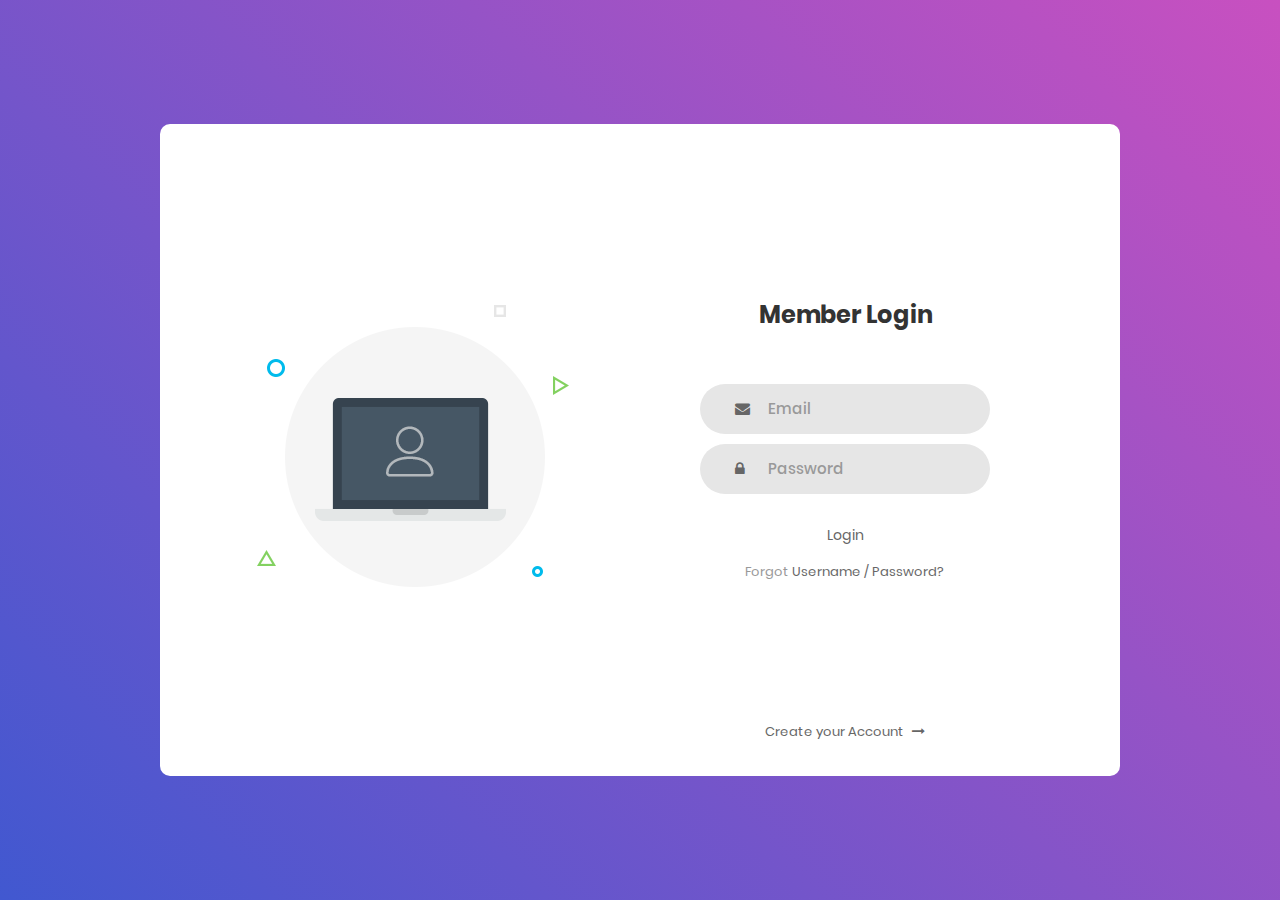
<file: index.html>
<!DOCTYPE html>
<html lang="en">
<head>
	<title>Login V1</title>
	<meta charset="UTF-8">
	<meta name="viewport" content="width=device-width, initial-scale=1">
<!--===============================================================================================-->	
	<link rel="icon" type="image/png" href="images/icons/favicon.ico"/>
<!--===============================================================================================-->
	<link rel="stylesheet" type="text/css" href="vendor/bootstrap/css/bootstrap.min.css">
<!--===============================================================================================-->
	<link rel="stylesheet" type="text/css" href="fonts/font-awesome-4.7.0/css/font-awesome.min.css">
<!--===============================================================================================-->
	<link rel="stylesheet" type="text/css" href="vendor/animate/animate.css">
<!--===============================================================================================-->	
	<link rel="stylesheet" type="text/css" href="vendor/css-hamburgers/hamburgers.min.css">
<!--===============================================================================================-->
	<link rel="stylesheet" type="text/css" href="vendor/select2/select2.min.css">
<!--===============================================================================================-->
	<link rel="stylesheet" type="text/css" href="css/util.css">
	<link rel="stylesheet" type="text/css" href="css/main.css">
<!--===============================================================================================-->
</head>
<body>
	
	<div class="limiter">
		<div class="container-login100">
			<div class="wrap-login100">
				<div class="login100-pic js-tilt" data-tilt>
					<img src="images/img-01.png" alt="IMG">
				</div>

				<form class="login100-form validate-form">
					<span class="login100-form-title">
						Member Login
					</span>

					<div class="wrap-input100 validate-input" data-validate = "Valid email is required: ex@abc.xyz">
						<input class="input100" type="text" name="email" placeholder="Email">
						<span class="focus-input100"></span>
						<span class="symbol-input100">
							<i class="fa fa-envelope" aria-hidden="true"></i>
						</span>
					</div>

					<div class="wrap-input100 validate-input" data-validate = "Password is required">
						<input class="input100" type="password" name="pass" placeholder="Password">
						<span class="focus-input100"></span>
						<span class="symbol-input100">
							<i class="fa fa-lock" aria-hidden="true"></i>
						</span>
					</div>
					
					<div class="container-login100-form-btn">
						<a href="./Home.html">
							Login
						</a>
					</div>

					<div class="text-center p-t-12">
						<span class="txt1">
							Forgot
						</span>
						<a class="txt2" href="#">
							Username / Password?
						</a>
					</div>

					<div class="text-center p-t-136">
						<a class="txt2" href="#">
							Create your Account
							<i class="fa fa-long-arrow-right m-l-5" aria-hidden="true"></i>
						</a>
					</div>
				</form>
			</div>
		</div>
	</div>
	
	

	
<!--===============================================================================================-->	
	<script src="vendor/jquery/jquery-3.2.1.min.js"></script>
<!--===============================================================================================-->
	<script src="vendor/bootstrap/js/popper.js"></script>
	<script src="vendor/bootstrap/js/bootstrap.min.js"></script>
<!--===============================================================================================-->
	<script src="vendor/select2/select2.min.js"></script>
<!--===============================================================================================-->
	<script src="vendor/tilt/tilt.jquery.min.js"></script>
	<script >
		$('.js-tilt').tilt({
			scale: 1.1
		})
	</script>
<!--===============================================================================================-->
	<script src="js/main.js"></script>

</body>
</html>
</file>
<file: css/util.css>
/*[ FONT SIZE ]
///////////////////////////////////////////////////////////
*/
.fs-1 {font-size: 1px;}
.fs-2 {font-size: 2px;}
.fs-3 {font-size: 3px;}
.fs-4 {font-size: 4px;}
.fs-5 {font-size: 5px;}
.fs-6 {font-size: 6px;}
.fs-7 {font-size: 7px;}
.fs-8 {font-size: 8px;}
.fs-9 {font-size: 9px;}
.fs-10 {font-size: 10px;}
.fs-11 {font-size: 11px;}
.fs-12 {font-size: 12px;}
.fs-13 {font-size: 13px;}
.fs-14 {font-size: 14px;}
.fs-15 {font-size: 15px;}
.fs-16 {font-size: 16px;}
.fs-17 {font-size: 17px;}
.fs-18 {font-size: 18px;}
.fs-19 {font-size: 19px;}
.fs-20 {font-size: 20px;}
.fs-21 {font-size: 21px;}
.fs-22 {font-size: 22px;}
.fs-23 {font-size: 23px;}
.fs-24 {font-size: 24px;}
.fs-25 {font-size: 25px;}
.fs-26 {font-size: 26px;}
.fs-27 {font-size: 27px;}
.fs-28 {font-size: 28px;}
.fs-29 {font-size: 29px;}
.fs-30 {font-size: 30px;}
.fs-31 {font-size: 31px;}
.fs-32 {font-size: 32px;}
.fs-33 {font-size: 33px;}
.fs-34 {font-size: 34px;}
.fs-35 {font-size: 35px;}
.fs-36 {font-size: 36px;}
.fs-37 {font-size: 37px;}
.fs-38 {font-size: 38px;}
.fs-39 {font-size: 39px;}
.fs-40 {font-size: 40px;}
.fs-41 {font-size: 41px;}
.fs-42 {font-size: 42px;}
.fs-43 {font-size: 43px;}
.fs-44 {font-size: 44px;}
.fs-45 {font-size: 45px;}
.fs-46 {font-size: 46px;}
.fs-47 {font-size: 47px;}
.fs-48 {font-size: 48px;}
.fs-49 {font-size: 49px;}
.fs-50 {font-size: 50px;}
.fs-51 {font-size: 51px;}
.fs-52 {font-size: 52px;}
.fs-53 {font-size: 53px;}
.fs-54 {font-size: 54px;}
.fs-55 {font-size: 55px;}
.fs-56 {font-size: 56px;}
.fs-57 {font-size: 57px;}
.fs-58 {font-size: 58px;}
.fs-59 {font-size: 59px;}
.fs-60 {font-size: 60px;}
.fs-61 {font-size: 61px;}
.fs-62 {font-size: 62px;}
.fs-63 {font-size: 63px;}
.fs-64 {font-size: 64px;}
.fs-65 {font-size: 65px;}
.fs-66 {font-size: 66px;}
.fs-67 {font-size: 67px;}
.fs-68 {font-size: 68px;}
.fs-69 {font-size: 69px;}
.fs-70 {font-size: 70px;}
.fs-71 {font-size: 71px;}
.fs-72 {font-size: 72px;}
.fs-73 {font-size: 73px;}
.fs-74 {font-size: 74px;}
.fs-75 {font-size: 75px;}
.fs-76 {font-size: 76px;}
.fs-77 {font-size: 77px;}
.fs-78 {font-size: 78px;}
.fs-79 {font-size: 79px;}
.fs-80 {font-size: 80px;}
.fs-81 {font-size: 81px;}
.fs-82 {font-size: 82px;}
.fs-83 {font-size: 83px;}
.fs-84 {font-size: 84px;}
.fs-85 {font-size: 85px;}
.fs-86 {font-size: 86px;}
.fs-87 {font-size: 87px;}
.fs-88 {font-size: 88px;}
.fs-89 {font-size: 89px;}
.fs-90 {font-size: 90px;}
.fs-91 {font-size: 91px;}
.fs-92 {font-size: 92px;}
.fs-93 {font-size: 93px;}
.fs-94 {font-size: 94px;}
.fs-95 {font-size: 95px;}
.fs-96 {font-size: 96px;}
.fs-97 {font-size: 97px;}
.fs-98 {font-size: 98px;}
.fs-99 {font-size: 99px;}
.fs-100 {font-size: 100px;}
.fs-101 {font-size: 101px;}
.fs-102 {font-size: 102px;}
.fs-103 {font-size: 103px;}
.fs-104 {font-size: 104px;}
.fs-105 {font-size: 105px;}
.fs-106 {font-size: 106px;}
.fs-107 {font-size: 107px;}
.fs-108 {font-size: 108px;}
.fs-109 {font-size: 109px;}
.fs-110 {font-size: 110px;}
.fs-111 {font-size: 111px;}
.fs-112 {font-size: 112px;}
.fs-113 {font-size: 113px;}
.fs-114 {font-size: 114px;}
.fs-115 {font-size: 115px;}
.fs-116 {font-size: 116px;}
.fs-117 {font-size: 117px;}
.fs-118 {font-size: 118px;}
.fs-119 {font-size: 119px;}
.fs-120 {font-size: 120px;}
.fs-121 {font-size: 121px;}
.fs-122 {font-size: 122px;}
.fs-123 {font-size: 123px;}
.fs-124 {font-size: 124px;}
.fs-125 {font-size: 125px;}
.fs-126 {font-size: 126px;}
.fs-127 {font-size: 127px;}
.fs-128 {font-size: 128px;}
.fs-129 {font-size: 129px;}
.fs-130 {font-size: 130px;}
.fs-131 {font-size: 131px;}
.fs-132 {font-size: 132px;}
.fs-133 {font-size: 133px;}
.fs-134 {font-size: 134px;}
.fs-135 {font-size: 135px;}
.fs-136 {font-size: 136px;}
.fs-137 {font-size: 137px;}
.fs-138 {font-size: 138px;}
.fs-139 {font-size: 139px;}
.fs-140 {font-size: 140px;}
.fs-141 {font-size: 141px;}
.fs-142 {font-size: 142px;}
.fs-143 {font-size: 143px;}
.fs-144 {font-size: 144px;}
.fs-145 {font-size: 145px;}
.fs-146 {font-size: 146px;}
.fs-147 {font-size: 147px;}
.fs-148 {font-size: 148px;}
.fs-149 {font-size: 149px;}
.fs-150 {font-size: 150px;}
.fs-151 {font-size: 151px;}
.fs-152 {font-size: 152px;}
.fs-153 {font-size: 153px;}
.fs-154 {font-size: 154px;}
.fs-155 {font-size: 155px;}
.fs-156 {font-size: 156px;}
.fs-157 {font-size: 157px;}
.fs-158 {font-size: 158px;}
.fs-159 {font-size: 159px;}
.fs-160 {font-size: 160px;}
.fs-161 {font-size: 161px;}
.fs-162 {font-size: 162px;}
.fs-163 {font-size: 163px;}
.fs-164 {font-size: 164px;}
.fs-165 {font-size: 165px;}
.fs-166 {font-size: 166px;}
.fs-167 {font-size: 167px;}
.fs-168 {font-size: 168px;}
.fs-169 {font-size: 169px;}
.fs-170 {font-size: 170px;}
.fs-171 {font-size: 171px;}
.fs-172 {font-size: 172px;}
.fs-173 {font-size: 173px;}
.fs-174 {font-size: 174px;}
.fs-175 {font-size: 175px;}
.fs-176 {font-size: 176px;}
.fs-177 {font-size: 177px;}
.fs-178 {font-size: 178px;}
.fs-179 {font-size: 179px;}
.fs-180 {font-size: 180px;}
.fs-181 {font-size: 181px;}
.fs-182 {font-size: 182px;}
.fs-183 {font-size: 183px;}
.fs-184 {font-size: 184px;}
.fs-185 {font-size: 185px;}
.fs-186 {font-size: 186px;}
.fs-187 {font-size: 187px;}
.fs-188 {font-size: 188px;}
.fs-189 {font-size: 189px;}
.fs-190 {font-size: 190px;}
.fs-191 {font-size: 191px;}
.fs-192 {font-size: 192px;}
.fs-193 {font-size: 193px;}
.fs-194 {font-size: 194px;}
.fs-195 {font-size: 195px;}
.fs-196 {font-size: 196px;}
.fs-197 {font-size: 197px;}
.fs-198 {font-size: 198px;}
.fs-199 {font-size: 199px;}
.fs-200 {font-size: 200px;}

/*[ PADDING ]
///////////////////////////////////////////////////////////
*/
.p-t-0 {padding-top: 0px;}
.p-t-1 {padding-top: 1px;}
.p-t-2 {padding-top: 2px;}
.p-t-3 {padding-top: 3px;}
.p-t-4 {padding-top: 4px;}
.p-t-5 {padding-top: 5px;}
.p-t-6 {padding-top: 6px;}
.p-t-7 {padding-top: 7px;}
.p-t-8 {padding-top: 8px;}
.p-t-9 {padding-top: 9px;}
.p-t-10 {padding-top: 10px;}
.p-t-11 {padding-top: 11px;}
.p-t-12 {padding-top: 12px;}
.p-t-13 {padding-top: 13px;}
.p-t-14 {padding-top: 14px;}
.p-t-15 {padding-top: 15px;}
.p-t-16 {padding-top: 16px;}
.p-t-17 {padding-top: 17px;}
.p-t-18 {padding-top: 18px;}
.p-t-19 {padding-top: 19px;}
.p-t-20 {padding-top: 20px;}
.p-t-21 {padding-top: 21px;}
.p-t-22 {padding-top: 22px;}
.p-t-23 {padding-top: 23px;}
.p-t-24 {padding-top: 24px;}
.p-t-25 {padding-top: 25px;}
.p-t-26 {padding-top: 26px;}
.p-t-27 {padding-top: 27px;}
.p-t-28 {padding-top: 28px;}
.p-t-29 {padding-top: 29px;}
.p-t-30 {padding-top: 30px;}
.p-t-31 {padding-top: 31px;}
.p-t-32 {padding-top: 32px;}
.p-t-33 {padding-top: 33px;}
.p-t-34 {padding-top: 34px;}
.p-t-35 {padding-top: 35px;}
.p-t-36 {padding-top: 36px;}
.p-t-37 {padding-top: 37px;}
.p-t-38 {padding-top: 38px;}
.p-t-39 {padding-top: 39px;}
.p-t-40 {padding-top: 40px;}
.p-t-41 {padding-top: 41px;}
.p-t-42 {padding-top: 42px;}
.p-t-43 {padding-top: 43px;}
.p-t-44 {padding-top: 44px;}
.p-t-45 {padding-top: 45px;}
.p-t-46 {padding-top: 46px;}
.p-t-47 {padding-top: 47px;}
.p-t-48 {padding-top: 48px;}
.p-t-49 {padding-top: 49px;}
.p-t-50 {padding-top: 50px;}
.p-t-51 {padding-top: 51px;}
.p-t-52 {padding-top: 52px;}
.p-t-53 {padding-top: 53px;}
.p-t-54 {padding-top: 54px;}
.p-t-55 {padding-top: 55px;}
.p-t-56 {padding-top: 56px;}
.p-t-57 {padding-top: 57px;}
.p-t-58 {padding-top: 58px;}
.p-t-59 {padding-top: 59px;}
.p-t-60 {padding-top: 60px;}
.p-t-61 {padding-top: 61px;}
.p-t-62 {padding-top: 62px;}
.p-t-63 {padding-top: 63px;}
.p-t-64 {padding-top: 64px;}
.p-t-65 {padding-top: 65px;}
.p-t-66 {padding-top: 66px;}
.p-t-67 {padding-top: 67px;}
.p-t-68 {padding-top: 68px;}
.p-t-69 {padding-top: 69px;}
.p-t-70 {padding-top: 70px;}
.p-t-71 {padding-top: 71px;}
.p-t-72 {padding-top: 72px;}
.p-t-73 {padding-top: 73px;}
.p-t-74 {padding-top: 74px;}
.p-t-75 {padding-top: 75px;}
.p-t-76 {padding-top: 76px;}
.p-t-77 {padding-top: 77px;}
.p-t-78 {padding-top: 78px;}
.p-t-79 {padding-top: 79px;}
.p-t-80 {padding-top: 80px;}
.p-t-81 {padding-top: 81px;}
.p-t-82 {padding-top: 82px;}
.p-t-83 {padding-top: 83px;}
.p-t-84 {padding-top: 84px;}
.p-t-85 {padding-top: 85px;}
.p-t-86 {padding-top: 86px;}
.p-t-87 {padding-top: 87px;}
.p-t-88 {padding-top: 88px;}
.p-t-89 {padding-top: 89px;}
.p-t-90 {padding-top: 90px;}
.p-t-91 {padding-top: 91px;}
.p-t-92 {padding-top: 92px;}
.p-t-93 {padding-top: 93px;}
.p-t-94 {padding-top: 94px;}
.p-t-95 {padding-top: 95px;}
.p-t-96 {padding-top: 96px;}
.p-t-97 {padding-top: 97px;}
.p-t-98 {padding-top: 98px;}
.p-t-99 {padding-top: 99px;}
.p-t-100 {padding-top: 100px;}
.p-t-101 {padding-top: 101px;}
.p-t-102 {padding-top: 102px;}
.p-t-103 {padding-top: 103px;}
.p-t-104 {padding-top: 104px;}
.p-t-105 {padding-top: 105px;}
.p-t-106 {padding-top: 106px;}
.p-t-107 {padding-top: 107px;}
.p-t-108 {padding-top: 108px;}
.p-t-109 {padding-top: 109px;}
.p-t-110 {padding-top: 110px;}
.p-t-111 {padding-top: 111px;}
.p-t-112 {padding-top: 112px;}
.p-t-113 {padding-top: 113px;}
.p-t-114 {padding-top: 114px;}
.p-t-115 {padding-top: 115px;}
.p-t-116 {padding-top: 116px;}
.p-t-117 {padding-top: 117px;}
.p-t-118 {padding-top: 118px;}
.p-t-119 {padding-top: 119px;}
.p-t-120 {padding-top: 120px;}
.p-t-121 {padding-top: 121px;}
.p-t-122 {padding-top: 122px;}
.p-t-123 {padding-top: 123px;}
.p-t-124 {padding-top: 124px;}
.p-t-125 {padding-top: 125px;}
.p-t-126 {padding-top: 126px;}
.p-t-127 {padding-top: 127px;}
.p-t-128 {padding-top: 128px;}
.p-t-129 {padding-top: 129px;}
.p-t-130 {padding-top: 130px;}
.p-t-131 {padding-top: 131px;}
.p-t-132 {padding-top: 132px;}
.p-t-133 {padding-top: 133px;}
.p-t-134 {padding-top: 134px;}
.p-t-135 {padding-top: 135px;}
.p-t-136 {padding-top: 136px;}
.p-t-137 {padding-top: 137px;}
.p-t-138 {padding-top: 138px;}
.p-t-139 {padding-top: 139px;}
.p-t-140 {padding-top: 140px;}
.p-t-141 {padding-top: 141px;}
.p-t-142 {padding-top: 142px;}
.p-t-143 {padding-top: 143px;}
.p-t-144 {padding-top: 144px;}
.p-t-145 {padding-top: 145px;}
.p-t-146 {padding-top: 146px;}
.p-t-147 {padding-top: 147px;}
.p-t-148 {padding-top: 148px;}
.p-t-149 {padding-top: 149px;}
.p-t-150 {padding-top: 150px;}
.p-t-151 {padding-top: 151px;}
.p-t-152 {padding-top: 152px;}
.p-t-153 {padding-top: 153px;}
.p-t-154 {padding-top: 154px;}
.p-t-155 {padding-top: 155px;}
.p-t-156 {padding-top: 156px;}
.p-t-157 {padding-top: 157px;}
.p-t-158 {padding-top: 158px;}
.p-t-159 {padding-top: 159px;}
.p-t-160 {padding-top: 160px;}
.p-t-161 {padding-top: 161px;}
.p-t-162 {padding-top: 162px;}
.p-t-163 {padding-top: 163px;}
.p-t-164 {padding-top: 164px;}
.p-t-165 {padding-top: 165px;}
.p-t-166 {padding-top: 166px;}
.p-t-167 {padding-top: 167px;}
.p-t-168 {padding-top: 168px;}
.p-t-169 {padding-top: 169px;}
.p-t-170 {padding-top: 170px;}
.p-t-171 {padding-top: 171px;}
.p-t-172 {padding-top: 172px;}
.p-t-173 {padding-top: 173px;}
.p-t-174 {padding-top: 174px;}
.p-t-175 {padding-top: 175px;}
.p-t-176 {padding-top: 176px;}
.p-t-177 {padding-top: 177px;}
.p-t-178 {padding-top: 178px;}
.p-t-179 {padding-top: 179px;}
.p-t-180 {padding-top: 180px;}
.p-t-181 {padding-top: 181px;}
.p-t-182 {padding-top: 182px;}
.p-t-183 {padding-top: 183px;}
.p-t-184 {padding-top: 184px;}
.p-t-185 {padding-top: 185px;}
.p-t-186 {padding-top: 186px;}
.p-t-187 {padding-top: 187px;}
.p-t-188 {padding-top: 188px;}
.p-t-189 {padding-top: 189px;}
.p-t-190 {padding-top: 190px;}
.p-t-191 {padding-top: 191px;}
.p-t-192 {padding-top: 192px;}
.p-t-193 {padding-top: 193px;}
.p-t-194 {padding-top: 194px;}
.p-t-195 {padding-top: 195px;}
.p-t-196 {padding-top: 196px;}
.p-t-197 {padding-top: 197px;}
.p-t-198 {padding-top: 198px;}
.p-t-199 {padding-top: 199px;}
.p-t-200 {padding-top: 200px;}
.p-t-201 {padding-top: 201px;}
.p-t-202 {padding-top: 202px;}
.p-t-203 {padding-top: 203px;}
.p-t-204 {padding-top: 204px;}
.p-t-205 {padding-top: 205px;}
.p-t-206 {padding-top: 206px;}
.p-t-207 {padding-top: 207px;}
.p-t-208 {padding-top: 208px;}
.p-t-209 {padding-top: 209px;}
.p-t-210 {padding-top: 210px;}
.p-t-211 {padding-top: 211px;}
.p-t-212 {padding-top: 212px;}
.p-t-213 {padding-top: 213px;}
.p-t-214 {padding-top: 214px;}
.p-t-215 {padding-top: 215px;}
.p-t-216 {padding-top: 216px;}
.p-t-217 {padding-top: 217px;}
.p-t-218 {padding-top: 218px;}
.p-t-219 {padding-top: 219px;}
.p-t-220 {padding-top: 220px;}
.p-t-221 {padding-top: 221px;}
.p-t-222 {padding-top: 222px;}
.p-t-223 {padding-top: 223px;}
.p-t-224 {padding-top: 224px;}
.p-t-225 {padding-top: 225px;}
.p-t-226 {padding-top: 226px;}
.p-t-227 {padding-top: 227px;}
.p-t-228 {padding-top: 228px;}
.p-t-229 {padding-top: 229px;}
.p-t-230 {padding-top: 230px;}
.p-t-231 {padding-top: 231px;}
.p-t-232 {padding-top: 232px;}
.p-t-233 {padding-top: 233px;}
.p-t-234 {padding-top: 234px;}
.p-t-235 {padding-top: 235px;}
.p-t-236 {padding-top: 236px;}
.p-t-237 {padding-top: 237px;}
.p-t-238 {padding-top: 238px;}
.p-t-239 {padding-top: 239px;}
.p-t-240 {padding-top: 240px;}
.p-t-241 {padding-top: 241px;}
.p-t-242 {padding-top: 242px;}
.p-t-243 {padding-top: 243px;}
.p-t-244 {padding-top: 244px;}
.p-t-245 {padding-top: 245px;}
.p-t-246 {padding-top: 246px;}
.p-t-247 {padding-top: 247px;}
.p-t-248 {padding-top: 248px;}
.p-t-249 {padding-top: 249px;}
.p-t-250 {padding-top: 250px;}
.p-b-0 {padding-bottom: 0px;}
.p-b-1 {padding-bottom: 1px;}
.p-b-2 {padding-bottom: 2px;}
.p-b-3 {padding-bottom: 3px;}
.p-b-4 {padding-bottom: 4px;}
.p-b-5 {padding-bottom: 5px;}
.p-b-6 {padding-bottom: 6px;}
.p-b-7 {padding-bottom: 7px;}
.p-b-8 {padding-bottom: 8px;}
.p-b-9 {padding-bottom: 9px;}
.p-b-10 {padding-bottom: 10px;}
.p-b-11 {padding-bottom: 11px;}
.p-b-12 {padding-bottom: 12px;}
.p-b-13 {padding-bottom: 13px;}
.p-b-14 {padding-bottom: 14px;}
.p-b-15 {padding-bottom: 15px;}
.p-b-16 {padding-bottom: 16px;}
.p-b-17 {padding-bottom: 17px;}
.p-b-18 {padding-bottom: 18px;}
.p-b-19 {padding-bottom: 19px;}
.p-b-20 {padding-bottom: 20px;}
.p-b-21 {padding-bottom: 21px;}
.p-b-22 {padding-bottom: 22px;}
.p-b-23 {padding-bottom: 23px;}
.p-b-24 {padding-bottom: 24px;}
.p-b-25 {padding-bottom: 25px;}
.p-b-26 {padding-bottom: 26px;}
.p-b-27 {padding-bottom: 27px;}
.p-b-28 {padding-bottom: 28px;}
.p-b-29 {padding-bottom: 29px;}
.p-b-30 {padding-bottom: 30px;}
.p-b-31 {padding-bottom: 31px;}
.p-b-32 {padding-bottom: 32px;}
.p-b-33 {padding-bottom: 33px;}
.p-b-34 {padding-bottom: 34px;}
.p-b-35 {padding-bottom: 35px;}
.p-b-36 {padding-bottom: 36px;}
.p-b-37 {padding-bottom: 37px;}
.p-b-38 {padding-bottom: 38px;}
.p-b-39 {padding-bottom: 39px;}
.p-b-40 {padding-bottom: 40px;}
.p-b-41 {padding-bottom: 41px;}
.p-b-42 {padding-bottom: 42px;}
.p-b-43 {padding-bottom: 43px;}
.p-b-44 {padding-bottom: 44px;}
.p-b-45 {padding-bottom: 45px;}
.p-b-46 {padding-bottom: 46px;}
.p-b-47 {padding-bottom: 47px;}
.p-b-48 {padding-bottom: 48px;}
.p-b-49 {padding-bottom: 49px;}
.p-b-50 {padding-bottom: 50px;}
.p-b-51 {padding-bottom: 51px;}
.p-b-52 {padding-bottom: 52px;}
.p-b-53 {padding-bottom: 53px;}
.p-b-54 {padding-bottom: 54px;}
.p-b-55 {padding-bottom: 55px;}
.p-b-56 {padding-bottom: 56px;}
.p-b-57 {padding-bottom: 57px;}
.p-b-58 {padding-bottom: 58px;}
.p-b-59 {padding-bottom: 59px;}
.p-b-60 {padding-bottom: 60px;}
.p-b-61 {padding-bottom: 61px;}
.p-b-62 {padding-bottom: 62px;}
.p-b-63 {padding-bottom: 63px;}
.p-b-64 {padding-bottom: 64px;}
.p-b-65 {padding-bottom: 65px;}
.p-b-66 {padding-bottom: 66px;}
.p-b-67 {padding-bottom: 67px;}
.p-b-68 {padding-bottom: 68px;}
.p-b-69 {padding-bottom: 69px;}
.p-b-70 {padding-bottom: 70px;}
.p-b-71 {padding-bottom: 71px;}
.p-b-72 {padding-bottom: 72px;}
.p-b-73 {padding-bottom: 73px;}
.p-b-74 {padding-bottom: 74px;}
.p-b-75 {padding-bottom: 75px;}
.p-b-76 {padding-bottom: 76px;}
.p-b-77 {padding-bottom: 77px;}
.p-b-78 {padding-bottom: 78px;}
.p-b-79 {padding-bottom: 79px;}
.p-b-80 {padding-bottom: 80px;}
.p-b-81 {padding-bottom: 81px;}
.p-b-82 {padding-bottom: 82px;}
.p-b-83 {padding-bottom: 83px;}
.p-b-84 {padding-bottom: 84px;}
.p-b-85 {padding-bottom: 85px;}
.p-b-86 {padding-bottom: 86px;}
.p-b-87 {padding-bottom: 87px;}
.p-b-88 {padding-bottom: 88px;}
.p-b-89 {padding-bottom: 89px;}
.p-b-90 {padding-bottom: 90px;}
.p-b-91 {padding-bottom: 91px;}
.p-b-92 {padding-bottom: 92px;}
.p-b-93 {padding-bottom: 93px;}
.p-b-94 {padding-bottom: 94px;}
.p-b-95 {padding-bottom: 95px;}
.p-b-96 {padding-bottom: 96px;}
.p-b-97 {padding-bottom: 97px;}
.p-b-98 {padding-bottom: 98px;}
.p-b-99 {padding-bottom: 99px;}
.p-b-100 {padding-bottom: 100px;}
.p-b-101 {padding-bottom: 101px;}
.p-b-102 {padding-bottom: 102px;}
.p-b-103 {padding-bottom: 103px;}
.p-b-104 {padding-bottom: 104px;}
.p-b-105 {padding-bottom: 105px;}
.p-b-106 {padding-bottom: 106px;}
.p-b-107 {padding-bottom: 107px;}
.p-b-108 {padding-bottom: 108px;}
.p-b-109 {padding-bottom: 109px;}
.p-b-110 {padding-bottom: 110px;}
.p-b-111 {padding-bottom: 111px;}
.p-b-112 {padding-bottom: 112px;}
.p-b-113 {padding-bottom: 113px;}
.p-b-114 {padding-bottom: 114px;}
.p-b-115 {padding-bottom: 115px;}
.p-b-116 {padding-bottom: 116px;}
.p-b-117 {padding-bottom: 117px;}
.p-b-118 {padding-bottom: 118px;}
.p-b-119 {padding-bottom: 119px;}
.p-b-120 {padding-bottom: 120px;}
.p-b-121 {padding-bottom: 121px;}
.p-b-122 {padding-bottom: 122px;}
.p-b-123 {padding-bottom: 123px;}
.p-b-124 {padding-bottom: 124px;}
.p-b-125 {padding-bottom: 125px;}
.p-b-126 {padding-bottom: 126px;}
.p-b-127 {padding-bottom: 127px;}
.p-b-128 {padding-bottom: 128px;}
.p-b-129 {padding-bottom: 129px;}
.p-b-130 {padding-bottom: 130px;}
.p-b-131 {padding-bottom: 131px;}
.p-b-132 {padding-bottom: 132px;}
.p-b-133 {padding-bottom: 133px;}
.p-b-134 {padding-bottom: 134px;}
.p-b-135 {padding-bottom: 135px;}
.p-b-136 {padding-bottom: 136px;}
.p-b-137 {padding-bottom: 137px;}
.p-b-138 {padding-bottom: 138px;}
.p-b-139 {padding-bottom: 139px;}
.p-b-140 {padding-bottom: 140px;}
.p-b-141 {padding-bottom: 141px;}
.p-b-142 {padding-bottom: 142px;}
.p-b-143 {padding-bottom: 143px;}
.p-b-144 {padding-bottom: 144px;}
.p-b-145 {padding-bottom: 145px;}
.p-b-146 {padding-bottom: 146px;}
.p-b-147 {padding-bottom: 147px;}
.p-b-148 {padding-bottom: 148px;}
.p-b-149 {padding-bottom: 149px;}
.p-b-150 {padding-bottom: 150px;}
.p-b-151 {padding-bottom: 151px;}
.p-b-152 {padding-bottom: 152px;}
.p-b-153 {padding-bottom: 153px;}
.p-b-154 {padding-bottom: 154px;}
.p-b-155 {padding-bottom: 155px;}
.p-b-156 {padding-bottom: 156px;}
.p-b-157 {padding-bottom: 157px;}
.p-b-158 {padding-bottom: 158px;}
.p-b-159 {padding-bottom: 159px;}
.p-b-160 {padding-bottom: 160px;}
.p-b-161 {padding-bottom: 161px;}
.p-b-162 {padding-bottom: 162px;}
.p-b-163 {padding-bottom: 163px;}
.p-b-164 {padding-bottom: 164px;}
.p-b-165 {padding-bottom: 165px;}
.p-b-166 {padding-bottom: 166px;}
.p-b-167 {padding-bottom: 167px;}
.p-b-168 {padding-bottom: 168px;}
.p-b-169 {padding-bottom: 169px;}
.p-b-170 {padding-bottom: 170px;}
.p-b-171 {padding-bottom: 171px;}
.p-b-172 {padding-bottom: 172px;}
.p-b-173 {padding-bottom: 173px;}
.p-b-174 {padding-bottom: 174px;}
.p-b-175 {padding-bottom: 175px;}
.p-b-176 {padding-bottom: 176px;}
.p-b-177 {padding-bottom: 177px;}
.p-b-178 {padding-bottom: 178px;}
.p-b-179 {padding-bottom: 179px;}
.p-b-180 {padding-bottom: 180px;}
.p-b-181 {padding-bottom: 181px;}
.p-b-182 {padding-bottom: 182px;}
.p-b-183 {padding-bottom: 183px;}
.p-b-184 {padding-bottom: 184px;}
.p-b-185 {padding-bottom: 185px;}
.p-b-186 {padding-bottom: 186px;}
.p-b-187 {padding-bottom: 187px;}
.p-b-188 {padding-bottom: 188px;}
.p-b-189 {padding-bottom: 189px;}
.p-b-190 {padding-bottom: 190px;}
.p-b-191 {padding-bottom: 191px;}
.p-b-192 {padding-bottom: 192px;}
.p-b-193 {padding-bottom: 193px;}
.p-b-194 {padding-bottom: 194px;}
.p-b-195 {padding-bottom: 195px;}
.p-b-196 {padding-bottom: 196px;}
.p-b-197 {padding-bottom: 197px;}
.p-b-198 {padding-bottom: 198px;}
.p-b-199 {padding-bottom: 199px;}
.p-b-200 {padding-bottom: 200px;}
.p-b-201 {padding-bottom: 201px;}
.p-b-202 {padding-bottom: 202px;}
.p-b-203 {padding-bottom: 203px;}
.p-b-204 {padding-bottom: 204px;}
.p-b-205 {padding-bottom: 205px;}
.p-b-206 {padding-bottom: 206px;}
.p-b-207 {padding-bottom: 207px;}
.p-b-208 {padding-bottom: 208px;}
.p-b-209 {padding-bottom: 209px;}
.p-b-210 {padding-bottom: 210px;}
.p-b-211 {padding-bottom: 211px;}
.p-b-212 {padding-bottom: 212px;}
.p-b-213 {padding-bottom: 213px;}
.p-b-214 {padding-bottom: 214px;}
.p-b-215 {padding-bottom: 215px;}
.p-b-216 {padding-bottom: 216px;}
.p-b-217 {padding-bottom: 217px;}
.p-b-218 {padding-bottom: 218px;}
.p-b-219 {padding-bottom: 219px;}
.p-b-220 {padding-bottom: 220px;}
.p-b-221 {padding-bottom: 221px;}
.p-b-222 {padding-bottom: 222px;}
.p-b-223 {padding-bottom: 223px;}
.p-b-224 {padding-bottom: 224px;}
.p-b-225 {padding-bottom: 225px;}
.p-b-226 {padding-bottom: 226px;}
.p-b-227 {padding-bottom: 227px;}
.p-b-228 {padding-bottom: 228px;}
.p-b-229 {padding-bottom: 229px;}
.p-b-230 {padding-bottom: 230px;}
.p-b-231 {padding-bottom: 231px;}
.p-b-232 {padding-bottom: 232px;}
.p-b-233 {padding-bottom: 233px;}
.p-b-234 {padding-bottom: 234px;}
.p-b-235 {padding-bottom: 235px;}
.p-b-236 {padding-bottom: 236px;}
.p-b-237 {padding-bottom: 237px;}
.p-b-238 {padding-bottom: 238px;}
.p-b-239 {padding-bottom: 239px;}
.p-b-240 {padding-bottom: 240px;}
.p-b-241 {padding-bottom: 241px;}
.p-b-242 {padding-bottom: 242px;}
.p-b-243 {padding-bottom: 243px;}
.p-b-244 {padding-bottom: 244px;}
.p-b-245 {padding-bottom: 245px;}
.p-b-246 {padding-bottom: 246px;}
.p-b-247 {padding-bottom: 247px;}
.p-b-248 {padding-bottom: 248px;}
.p-b-249 {padding-bottom: 249px;}
.p-b-250 {padding-bottom: 250px;}
.p-l-0 {padding-left: 0px;}
.p-l-1 {padding-left: 1px;}
.p-l-2 {padding-left: 2px;}
.p-l-3 {padding-left: 3px;}
.p-l-4 {padding-left: 4px;}
.p-l-5 {padding-left: 5px;}
.p-l-6 {padding-left: 6px;}
.p-l-7 {padding-left: 7px;}
.p-l-8 {padding-left: 8px;}
.p-l-9 {padding-left: 9px;}
.p-l-10 {padding-left: 10px;}
.p-l-11 {padding-left: 11px;}
.p-l-12 {padding-left: 12px;}
.p-l-13 {padding-left: 13px;}
.p-l-14 {padding-left: 14px;}
.p-l-15 {padding-left: 15px;}
.p-l-16 {padding-left: 16px;}
.p-l-17 {padding-left: 17px;}
.p-l-18 {padding-left: 18px;}
.p-l-19 {padding-left: 19px;}
.p-l-20 {padding-left: 20px;}
.p-l-21 {padding-left: 21px;}
.p-l-22 {padding-left: 22px;}
.p-l-23 {padding-left: 23px;}
.p-l-24 {padding-left: 24px;}
.p-l-25 {padding-left: 25px;}
.p-l-26 {padding-left: 26px;}
.p-l-27 {padding-left: 27px;}
.p-l-28 {padding-left: 28px;}
.p-l-29 {padding-left: 29px;}
.p-l-30 {padding-left: 30px;}
.p-l-31 {padding-left: 31px;}
.p-l-32 {padding-left: 32px;}
.p-l-33 {padding-left: 33px;}
.p-l-34 {padding-left: 34px;}
.p-l-35 {padding-left: 35px;}
.p-l-36 {padding-left: 36px;}
.p-l-37 {padding-left: 37px;}
.p-l-38 {padding-left: 38px;}
.p-l-39 {padding-left: 39px;}
.p-l-40 {padding-left: 40px;}
.p-l-41 {padding-left: 41px;}
.p-l-42 {padding-left: 42px;}
.p-l-43 {padding-left: 43px;}
.p-l-44 {padding-left: 44px;}
.p-l-45 {padding-left: 45px;}
.p-l-46 {padding-left: 46px;}
.p-l-47 {padding-left: 47px;}
.p-l-48 {padding-left: 48px;}
.p-l-49 {padding-left: 49px;}
.p-l-50 {padding-left: 50px;}
.p-l-51 {padding-left: 51px;}
.p-l-52 {padding-left: 52px;}
.p-l-53 {padding-left: 53px;}
.p-l-54 {padding-left: 54px;}
.p-l-55 {padding-left: 55px;}
.p-l-56 {padding-left: 56px;}
.p-l-57 {padding-left: 57px;}
.p-l-58 {padding-left: 58px;}
.p-l-59 {padding-left: 59px;}
.p-l-60 {padding-left: 60px;}
.p-l-61 {padding-left: 61px;}
.p-l-62 {padding-left: 62px;}
.p-l-63 {padding-left: 63px;}
.p-l-64 {padding-left: 64px;}
.p-l-65 {padding-left: 65px;}
.p-l-66 {padding-left: 66px;}
.p-l-67 {padding-left: 67px;}
.p-l-68 {padding-left: 68px;}
.p-l-69 {padding-left: 69px;}
.p-l-70 {padding-left: 70px;}
.p-l-71 {padding-left: 71px;}
.p-l-72 {padding-left: 72px;}
.p-l-73 {padding-left: 73px;}
.p-l-74 {padding-left: 74px;}
.p-l-75 {padding-left: 75px;}
.p-l-76 {padding-left: 76px;}
.p-l-77 {padding-left: 77px;}
.p-l-78 {padding-left: 78px;}
.p-l-79 {padding-left: 79px;}
.p-l-80 {padding-left: 80px;}
.p-l-81 {padding-left: 81px;}
.p-l-82 {padding-left: 82px;}
.p-l-83 {padding-left: 83px;}
.p-l-84 {padding-left: 84px;}
.p-l-85 {padding-left: 85px;}
.p-l-86 {padding-left: 86px;}
.p-l-87 {padding-left: 87px;}
.p-l-88 {padding-left: 88px;}
.p-l-89 {padding-left: 89px;}
.p-l-90 {padding-left: 90px;}
.p-l-91 {padding-left: 91px;}
.p-l-92 {padding-left: 92px;}
.p-l-93 {padding-left: 93px;}
.p-l-94 {padding-left: 94px;}
.p-l-95 {padding-left: 95px;}
.p-l-96 {padding-left: 96px;}
.p-l-97 {padding-left: 97px;}
.p-l-98 {padding-left: 98px;}
.p-l-99 {padding-left: 99px;}
.p-l-100 {padding-left: 100px;}
.p-l-101 {padding-left: 101px;}
.p-l-102 {padding-left: 102px;}
.p-l-103 {padding-left: 103px;}
.p-l-104 {padding-left: 104px;}
.p-l-105 {padding-left: 105px;}
.p-l-106 {padding-left: 106px;}
.p-l-107 {padding-left: 107px;}
.p-l-108 {padding-left: 108px;}
.p-l-109 {padding-left: 109px;}
.p-l-110 {padding-left: 110px;}
.p-l-111 {padding-left: 111px;}
.p-l-112 {padding-left: 112px;}
.p-l-113 {padding-left: 113px;}
.p-l-114 {padding-left: 114px;}
.p-l-115 {padding-left: 115px;}
.p-l-116 {padding-left: 116px;}
.p-l-117 {padding-left: 117px;}
.p-l-118 {padding-left: 118px;}
.p-l-119 {padding-left: 119px;}
.p-l-120 {padding-left: 120px;}
.p-l-121 {padding-left: 121px;}
.p-l-122 {padding-left: 122px;}
.p-l-123 {padding-left: 123px;}
.p-l-124 {padding-left: 124px;}
.p-l-125 {padding-left: 125px;}
.p-l-126 {padding-left: 126px;}
.p-l-127 {padding-left: 127px;}
.p-l-128 {padding-left: 128px;}
.p-l-129 {padding-left: 129px;}
.p-l-130 {padding-left: 130px;}
.p-l-131 {padding-left: 131px;}
.p-l-132 {padding-left: 132px;}
.p-l-133 {padding-left: 133px;}
.p-l-134 {padding-left: 134px;}
.p-l-135 {padding-left: 135px;}
.p-l-136 {padding-left: 136px;}
.p-l-137 {padding-left: 137px;}
.p-l-138 {padding-left: 138px;}
.p-l-139 {padding-left: 139px;}
.p-l-140 {padding-left: 140px;}
.p-l-141 {padding-left: 141px;}
.p-l-142 {padding-left: 142px;}
.p-l-143 {padding-left: 143px;}
.p-l-144 {padding-left: 144px;}
.p-l-145 {padding-left: 145px;}
.p-l-146 {padding-left: 146px;}
.p-l-147 {padding-left: 147px;}
.p-l-148 {padding-left: 148px;}
.p-l-149 {padding-left: 149px;}
.p-l-150 {padding-left: 150px;}
.p-l-151 {padding-left: 151px;}
.p-l-152 {padding-left: 152px;}
.p-l-153 {padding-left: 153px;}
.p-l-154 {padding-left: 154px;}
.p-l-155 {padding-left: 155px;}
.p-l-156 {padding-left: 156px;}
.p-l-157 {padding-left: 157px;}
.p-l-158 {padding-left: 158px;}
.p-l-159 {padding-left: 159px;}
.p-l-160 {padding-left: 160px;}
.p-l-161 {padding-left: 161px;}
.p-l-162 {padding-left: 162px;}
.p-l-163 {padding-left: 163px;}
.p-l-164 {padding-left: 164px;}
.p-l-165 {padding-left: 165px;}
.p-l-166 {padding-left: 166px;}
.p-l-167 {padding-left: 167px;}
.p-l-168 {padding-left: 168px;}
.p-l-169 {padding-left: 169px;}
.p-l-170 {padding-left: 170px;}
.p-l-171 {padding-left: 171px;}
.p-l-172 {padding-left: 172px;}
.p-l-173 {padding-left: 173px;}
.p-l-174 {padding-left: 174px;}
.p-l-175 {padding-left: 175px;}
.p-l-176 {padding-left: 176px;}
.p-l-177 {padding-left: 177px;}
.p-l-178 {padding-left: 178px;}
.p-l-179 {padding-left: 179px;}
.p-l-180 {padding-left: 180px;}
.p-l-181 {padding-left: 181px;}
.p-l-182 {padding-left: 182px;}
.p-l-183 {padding-left: 183px;}
.p-l-184 {padding-left: 184px;}
.p-l-185 {padding-left: 185px;}
.p-l-186 {padding-left: 186px;}
.p-l-187 {padding-left: 187px;}
.p-l-188 {padding-left: 188px;}
.p-l-189 {padding-left: 189px;}
.p-l-190 {padding-left: 190px;}
.p-l-191 {padding-left: 191px;}
.p-l-192 {padding-left: 192px;}
.p-l-193 {padding-left: 193px;}
.p-l-194 {padding-left: 194px;}
.p-l-195 {padding-left: 195px;}
.p-l-196 {padding-left: 196px;}
.p-l-197 {padding-left: 197px;}
.p-l-198 {padding-left: 198px;}
.p-l-199 {padding-left: 199px;}
.p-l-200 {padding-left: 200px;}
.p-l-201 {padding-left: 201px;}
.p-l-202 {padding-left: 202px;}
.p-l-203 {padding-left: 203px;}
.p-l-204 {padding-left: 204px;}
.p-l-205 {padding-left: 205px;}
.p-l-206 {padding-left: 206px;}
.p-l-207 {padding-left: 207px;}
.p-l-208 {padding-left: 208px;}
.p-l-209 {padding-left: 209px;}
.p-l-210 {padding-left: 210px;}
.p-l-211 {padding-left: 211px;}
.p-l-212 {padding-left: 212px;}
.p-l-213 {padding-left: 213px;}
.p-l-214 {padding-left: 214px;}
.p-l-215 {padding-left: 215px;}
.p-l-216 {padding-left: 216px;}
.p-l-217 {padding-left: 217px;}
.p-l-218 {padding-left: 218px;}
.p-l-219 {padding-left: 219px;}
.p-l-220 {padding-left: 220px;}
.p-l-221 {padding-left: 221px;}
.p-l-222 {padding-left: 222px;}
.p-l-223 {padding-left: 223px;}
.p-l-224 {padding-left: 224px;}
.p-l-225 {padding-left: 225px;}
.p-l-226 {padding-left: 226px;}
.p-l-227 {padding-left: 227px;}
.p-l-228 {padding-left: 228px;}
.p-l-229 {padding-left: 229px;}
.p-l-230 {padding-left: 230px;}
.p-l-231 {padding-left: 231px;}
.p-l-232 {padding-left: 232px;}
.p-l-233 {padding-left: 233px;}
.p-l-234 {padding-left: 234px;}
.p-l-235 {padding-left: 235px;}
.p-l-236 {padding-left: 236px;}
.p-l-237 {padding-left: 237px;}
.p-l-238 {padding-left: 238px;}
.p-l-239 {padding-left: 239px;}
.p-l-240 {padding-left: 240px;}
.p-l-241 {padding-left: 241px;}
.p-l-242 {padding-left: 242px;}
.p-l-243 {padding-left: 243px;}
.p-l-244 {padding-left: 244px;}
.p-l-245 {padding-left: 245px;}
.p-l-246 {padding-left: 246px;}
.p-l-247 {padding-left: 247px;}
.p-l-248 {padding-left: 248px;}
.p-l-249 {padding-left: 249px;}
.p-l-250 {padding-left: 250px;}
.p-r-0 {padding-right: 0px;}
.p-r-1 {padding-right: 1px;}
.p-r-2 {padding-right: 2px;}
.p-r-3 {padding-right: 3px;}
.p-r-4 {padding-right: 4px;}
.p-r-5 {padding-right: 5px;}
.p-r-6 {padding-right: 6px;}
.p-r-7 {padding-right: 7px;}
.p-r-8 {padding-right: 8px;}
.p-r-9 {padding-right: 9px;}
.p-r-10 {padding-right: 10px;}
.p-r-11 {padding-right: 11px;}
.p-r-12 {padding-right: 12px;}
.p-r-13 {padding-right: 13px;}
.p-r-14 {padding-right: 14px;}
.p-r-15 {padding-right: 15px;}
.p-r-16 {padding-right: 16px;}
.p-r-17 {padding-right: 17px;}
.p-r-18 {padding-right: 18px;}
.p-r-19 {padding-right: 19px;}
.p-r-20 {padding-right: 20px;}
.p-r-21 {padding-right: 21px;}
.p-r-22 {padding-right: 22px;}
.p-r-23 {padding-right: 23px;}
.p-r-24 {padding-right: 24px;}
.p-r-25 {padding-right: 25px;}
.p-r-26 {padding-right: 26px;}
.p-r-27 {padding-right: 27px;}
.p-r-28 {padding-right: 28px;}
.p-r-29 {padding-right: 29px;}
.p-r-30 {padding-right: 30px;}
.p-r-31 {padding-right: 31px;}
.p-r-32 {padding-right: 32px;}
.p-r-33 {padding-right: 33px;}
.p-r-34 {padding-right: 34px;}
.p-r-35 {padding-right: 35px;}
.p-r-36 {padding-right: 36px;}
.p-r-37 {padding-right: 37px;}
.p-r-38 {padding-right: 38px;}
.p-r-39 {padding-right: 39px;}
.p-r-40 {padding-right: 40px;}
.p-r-41 {padding-right: 41px;}
.p-r-42 {padding-right: 42px;}
.p-r-43 {padding-right: 43px;}
.p-r-44 {padding-right: 44px;}
.p-r-45 {padding-right: 45px;}
.p-r-46 {padding-right: 46px;}
.p-r-47 {padding-right: 47px;}
.p-r-48 {padding-right: 48px;}
.p-r-49 {padding-right: 49px;}
.p-r-50 {padding-right: 50px;}
.p-r-51 {padding-right: 51px;}
.p-r-52 {padding-right: 52px;}
.p-r-53 {padding-right: 53px;}
.p-r-54 {padding-right: 54px;}
.p-r-55 {padding-right: 55px;}
.p-r-56 {padding-right: 56px;}
.p-r-57 {padding-right: 57px;}
.p-r-58 {padding-right: 58px;}
.p-r-59 {padding-right: 59px;}
.p-r-60 {padding-right: 60px;}
.p-r-61 {padding-right: 61px;}
.p-r-62 {padding-right: 62px;}
.p-r-63 {padding-right: 63px;}
.p-r-64 {padding-right: 64px;}
.p-r-65 {padding-right: 65px;}
.p-r-66 {padding-right: 66px;}
.p-r-67 {padding-right: 67px;}
.p-r-68 {padding-right: 68px;}
.p-r-69 {padding-right: 69px;}
.p-r-70 {padding-right: 70px;}
.p-r-71 {padding-right: 71px;}
.p-r-72 {padding-right: 72px;}
.p-r-73 {padding-right: 73px;}
.p-r-74 {padding-right: 74px;}
.p-r-75 {padding-right: 75px;}
.p-r-76 {padding-right: 76px;}
.p-r-77 {padding-right: 77px;}
.p-r-78 {padding-right: 78px;}
.p-r-79 {padding-right: 79px;}
.p-r-80 {padding-right: 80px;}
.p-r-81 {padding-right: 81px;}
.p-r-82 {padding-right: 82px;}
.p-r-83 {padding-right: 83px;}
.p-r-84 {padding-right: 84px;}
.p-r-85 {padding-right: 85px;}
.p-r-86 {padding-right: 86px;}
.p-r-87 {padding-right: 87px;}
.p-r-88 {padding-right: 88px;}
.p-r-89 {padding-right: 89px;}
.p-r-90 {padding-right: 90px;}
.p-r-91 {padding-right: 91px;}
.p-r-92 {padding-right: 92px;}
.p-r-93 {padding-right: 93px;}
.p-r-94 {padding-right: 94px;}
.p-r-95 {padding-right: 95px;}
.p-r-96 {padding-right: 96px;}
.p-r-97 {padding-right: 97px;}
.p-r-98 {padding-right: 98px;}
.p-r-99 {padding-right: 99px;}
.p-r-100 {padding-right: 100px;}
.p-r-101 {padding-right: 101px;}
.p-r-102 {padding-right: 102px;}
.p-r-103 {padding-right: 103px;}
.p-r-104 {padding-right: 104px;}
.p-r-105 {padding-right: 105px;}
.p-r-106 {padding-right: 106px;}
.p-r-107 {padding-right: 107px;}
.p-r-108 {padding-right: 108px;}
.p-r-109 {padding-right: 109px;}
.p-r-110 {padding-right: 110px;}
.p-r-111 {padding-right: 111px;}
.p-r-112 {padding-right: 112px;}
.p-r-113 {padding-right: 113px;}
.p-r-114 {padding-right: 114px;}
.p-r-115 {padding-right: 115px;}
.p-r-116 {padding-right: 116px;}
.p-r-117 {padding-right: 117px;}
.p-r-118 {padding-right: 118px;}
.p-r-119 {padding-right: 119px;}
.p-r-120 {padding-right: 120px;}
.p-r-121 {padding-right: 121px;}
.p-r-122 {padding-right: 122px;}
.p-r-123 {padding-right: 123px;}
.p-r-124 {padding-right: 124px;}
.p-r-125 {padding-right: 125px;}
.p-r-126 {padding-right: 126px;}
.p-r-127 {padding-right: 127px;}
.p-r-128 {padding-right: 128px;}
.p-r-129 {padding-right: 129px;}
.p-r-130 {padding-right: 130px;}
.p-r-131 {padding-right: 131px;}
.p-r-132 {padding-right: 132px;}
.p-r-133 {padding-right: 133px;}
.p-r-134 {padding-right: 134px;}
.p-r-135 {padding-right: 135px;}
.p-r-136 {padding-right: 136px;}
.p-r-137 {padding-right: 137px;}
.p-r-138 {padding-right: 138px;}
.p-r-139 {padding-right: 139px;}
.p-r-140 {padding-right: 140px;}
.p-r-141 {padding-right: 141px;}
.p-r-142 {padding-right: 142px;}
.p-r-143 {padding-right: 143px;}
.p-r-144 {padding-right: 144px;}
.p-r-145 {padding-right: 145px;}
.p-r-146 {padding-right: 146px;}
.p-r-147 {padding-right: 147px;}
.p-r-148 {padding-right: 148px;}
.p-r-149 {padding-right: 149px;}
.p-r-150 {padding-right: 150px;}
.p-r-151 {padding-right: 151px;}
.p-r-152 {padding-right: 152px;}
.p-r-153 {padding-right: 153px;}
.p-r-154 {padding-right: 154px;}
.p-r-155 {padding-right: 155px;}
.p-r-156 {padding-right: 156px;}
.p-r-157 {padding-right: 157px;}
.p-r-158 {padding-right: 158px;}
.p-r-159 {padding-right: 159px;}
.p-r-160 {padding-right: 160px;}
.p-r-161 {padding-right: 161px;}
.p-r-162 {padding-right: 162px;}
.p-r-163 {padding-right: 163px;}
.p-r-164 {padding-right: 164px;}
.p-r-165 {padding-right: 165px;}
.p-r-166 {padding-right: 166px;}
.p-r-167 {padding-right: 167px;}
.p-r-168 {padding-right: 168px;}
.p-r-169 {padding-right: 169px;}
.p-r-170 {padding-right: 170px;}
.p-r-171 {padding-right: 171px;}
.p-r-172 {padding-right: 172px;}
.p-r-173 {padding-right: 173px;}
.p-r-174 {padding-right: 174px;}
.p-r-175 {padding-right: 175px;}
.p-r-176 {padding-right: 176px;}
.p-r-177 {padding-right: 177px;}
.p-r-178 {padding-right: 178px;}
.p-r-179 {padding-right: 179px;}
.p-r-180 {padding-right: 180px;}
.p-r-181 {padding-right: 181px;}
.p-r-182 {padding-right: 182px;}
.p-r-183 {padding-right: 183px;}
.p-r-184 {padding-right: 184px;}
.p-r-185 {padding-right: 185px;}
.p-r-186 {padding-right: 186px;}
.p-r-187 {padding-right: 187px;}
.p-r-188 {padding-right: 188px;}
.p-r-189 {padding-right: 189px;}
.p-r-190 {padding-right: 190px;}
.p-r-191 {padding-right: 191px;}
.p-r-192 {padding-right: 192px;}
.p-r-193 {padding-right: 193px;}
.p-r-194 {padding-right: 194px;}
.p-r-195 {padding-right: 195px;}
.p-r-196 {padding-right: 196px;}
.p-r-197 {padding-right: 197px;}
.p-r-198 {padding-right: 198px;}
.p-r-199 {padding-right: 199px;}
.p-r-200 {padding-right: 200px;}
.p-r-201 {padding-right: 201px;}
.p-r-202 {padding-right: 202px;}
.p-r-203 {padding-right: 203px;}
.p-r-204 {padding-right: 204px;}
.p-r-205 {padding-right: 205px;}
.p-r-206 {padding-right: 206px;}
.p-r-207 {padding-right: 207px;}
.p-r-208 {padding-right: 208px;}
.p-r-209 {padding-right: 209px;}
.p-r-210 {padding-right: 210px;}
.p-r-211 {padding-right: 211px;}
.p-r-212 {padding-right: 212px;}
.p-r-213 {padding-right: 213px;}
.p-r-214 {padding-right: 214px;}
.p-r-215 {padding-right: 215px;}
.p-r-216 {padding-right: 216px;}
.p-r-217 {padding-right: 217px;}
.p-r-218 {padding-right: 218px;}
.p-r-219 {padding-right: 219px;}
.p-r-220 {padding-right: 220px;}
.p-r-221 {padding-right: 221px;}
.p-r-222 {padding-right: 222px;}
.p-r-223 {padding-right: 223px;}
.p-r-224 {padding-right: 224px;}
.p-r-225 {padding-right: 225px;}
.p-r-226 {padding-right: 226px;}
.p-r-227 {padding-right: 227px;}
.p-r-228 {padding-right: 228px;}
.p-r-229 {padding-right: 229px;}
.p-r-230 {padding-right: 230px;}
.p-r-231 {padding-right: 231px;}
.p-r-232 {padding-right: 232px;}
.p-r-233 {padding-right: 233px;}
.p-r-234 {padding-right: 234px;}
.p-r-235 {padding-right: 235px;}
.p-r-236 {padding-right: 236px;}
.p-r-237 {padding-right: 237px;}
.p-r-238 {padding-right: 238px;}
.p-r-239 {padding-right: 239px;}
.p-r-240 {padding-right: 240px;}
.p-r-241 {padding-right: 241px;}
.p-r-242 {padding-right: 242px;}
.p-r-243 {padding-right: 243px;}
.p-r-244 {padding-right: 244px;}
.p-r-245 {padding-right: 245px;}
.p-r-246 {padding-right: 246px;}
.p-r-247 {padding-right: 247px;}
.p-r-248 {padding-right: 248px;}
.p-r-249 {padding-right: 249px;}
.p-r-250 {padding-right: 250px;}

/*[ MARGIN ]
///////////////////////////////////////////////////////////
*/
.m-t-0 {margin-top: 0px;}
.m-t-1 {margin-top: 1px;}
.m-t-2 {margin-top: 2px;}
.m-t-3 {margin-top: 3px;}
.m-t-4 {margin-top: 4px;}
.m-t-5 {margin-top: 5px;}
.m-t-6 {margin-top: 6px;}
.m-t-7 {margin-top: 7px;}
.m-t-8 {margin-top: 8px;}
.m-t-9 {margin-top: 9px;}
.m-t-10 {margin-top: 10px;}
.m-t-11 {margin-top: 11px;}
.m-t-12 {margin-top: 12px;}
.m-t-13 {margin-top: 13px;}
.m-t-14 {margin-top: 14px;}
.m-t-15 {margin-top: 15px;}
.m-t-16 {margin-top: 16px;}
.m-t-17 {margin-top: 17px;}
.m-t-18 {margin-top: 18px;}
.m-t-19 {margin-top: 19px;}
.m-t-20 {margin-top: 20px;}
.m-t-21 {margin-top: 21px;}
.m-t-22 {margin-top: 22px;}
.m-t-23 {margin-top: 23px;}
.m-t-24 {margin-top: 24px;}
.m-t-25 {margin-top: 25px;}
.m-t-26 {margin-top: 26px;}
.m-t-27 {margin-top: 27px;}
.m-t-28 {margin-top: 28px;}
.m-t-29 {margin-top: 29px;}
.m-t-30 {margin-top: 30px;}
.m-t-31 {margin-top: 31px;}
.m-t-32 {margin-top: 32px;}
.m-t-33 {margin-top: 33px;}
.m-t-34 {margin-top: 34px;}
.m-t-35 {margin-top: 35px;}
.m-t-36 {margin-top: 36px;}
.m-t-37 {margin-top: 37px;}
.m-t-38 {margin-top: 38px;}
.m-t-39 {margin-top: 39px;}
.m-t-40 {margin-top: 40px;}
.m-t-41 {margin-top: 41px;}
.m-t-42 {margin-top: 42px;}
.m-t-43 {margin-top: 43px;}
.m-t-44 {margin-top: 44px;}
.m-t-45 {margin-top: 45px;}
.m-t-46 {margin-top: 46px;}
.m-t-47 {margin-top: 47px;}
.m-t-48 {margin-top: 48px;}
.m-t-49 {margin-top: 49px;}
.m-t-50 {margin-top: 50px;}
.m-t-51 {margin-top: 51px;}
.m-t-52 {margin-top: 52px;}
.m-t-53 {margin-top: 53px;}
.m-t-54 {margin-top: 54px;}
.m-t-55 {margin-top: 55px;}
.m-t-56 {margin-top: 56px;}
.m-t-57 {margin-top: 57px;}
.m-t-58 {margin-top: 58px;}
.m-t-59 {margin-top: 59px;}
.m-t-60 {margin-top: 60px;}
.m-t-61 {margin-top: 61px;}
.m-t-62 {margin-top: 62px;}
.m-t-63 {margin-top: 63px;}
.m-t-64 {margin-top: 64px;}
.m-t-65 {margin-top: 65px;}
.m-t-66 {margin-top: 66px;}
.m-t-67 {margin-top: 67px;}
.m-t-68 {margin-top: 68px;}
.m-t-69 {margin-top: 69px;}
.m-t-70 {margin-top: 70px;}
.m-t-71 {margin-top: 71px;}
.m-t-72 {margin-top: 72px;}
.m-t-73 {margin-top: 73px;}
.m-t-74 {margin-top: 74px;}
.m-t-75 {margin-top: 75px;}
.m-t-76 {margin-top: 76px;}
.m-t-77 {margin-top: 77px;}
.m-t-78 {margin-top: 78px;}
.m-t-79 {margin-top: 79px;}
.m-t-80 {margin-top: 80px;}
.m-t-81 {margin-top: 81px;}
.m-t-82 {margin-top: 82px;}
.m-t-83 {margin-top: 83px;}
.m-t-84 {margin-top: 84px;}
.m-t-85 {margin-top: 85px;}
.m-t-86 {margin-top: 86px;}
.m-t-87 {margin-top: 87px;}
.m-t-88 {margin-top: 88px;}
.m-t-89 {margin-top: 89px;}
.m-t-90 {margin-top: 90px;}
.m-t-91 {margin-top: 91px;}
.m-t-92 {margin-top: 92px;}
.m-t-93 {margin-top: 93px;}
.m-t-94 {margin-top: 94px;}
.m-t-95 {margin-top: 95px;}
.m-t-96 {margin-top: 96px;}
.m-t-97 {margin-top: 97px;}
.m-t-98 {margin-top: 98px;}
.m-t-99 {margin-top: 99px;}
.m-t-100 {margin-top: 100px;}
.m-t-101 {margin-top: 101px;}
.m-t-102 {margin-top: 102px;}
.m-t-103 {margin-top: 103px;}
.m-t-104 {margin-top: 104px;}
.m-t-105 {margin-top: 105px;}
.m-t-106 {margin-top: 106px;}
.m-t-107 {margin-top: 107px;}
.m-t-108 {margin-top: 108px;}
.m-t-109 {margin-top: 109px;}
.m-t-110 {margin-top: 110px;}
.m-t-111 {margin-top: 111px;}
.m-t-112 {margin-top: 112px;}
.m-t-113 {margin-top: 113px;}
.m-t-114 {margin-top: 114px;}
.m-t-115 {margin-top: 115px;}
.m-t-116 {margin-top: 116px;}
.m-t-117 {margin-top: 117px;}
.m-t-118 {margin-top: 118px;}
.m-t-119 {margin-top: 119px;}
.m-t-120 {margin-top: 120px;}
.m-t-121 {margin-top: 121px;}
.m-t-122 {margin-top: 122px;}
.m-t-123 {margin-top: 123px;}
.m-t-124 {margin-top: 124px;}
.m-t-125 {margin-top: 125px;}
.m-t-126 {margin-top: 126px;}
.m-t-127 {margin-top: 127px;}
.m-t-128 {margin-top: 128px;}
.m-t-129 {margin-top: 129px;}
.m-t-130 {margin-top: 130px;}
.m-t-131 {margin-top: 131px;}
.m-t-132 {margin-top: 132px;}
.m-t-133 {margin-top: 133px;}
.m-t-134 {margin-top: 134px;}
.m-t-135 {margin-top: 135px;}
.m-t-136 {margin-top: 136px;}
.m-t-137 {margin-top: 137px;}
.m-t-138 {margin-top: 138px;}
.m-t-139 {margin-top: 139px;}
.m-t-140 {margin-top: 140px;}
.m-t-141 {margin-top: 141px;}
.m-t-142 {margin-top: 142px;}
.m-t-143 {margin-top: 143px;}
.m-t-144 {margin-top: 144px;}
.m-t-145 {margin-top: 145px;}
.m-t-146 {margin-top: 146px;}
.m-t-147 {margin-top: 147px;}
.m-t-148 {margin-top: 148px;}
.m-t-149 {margin-top: 149px;}
.m-t-150 {margin-top: 150px;}
.m-t-151 {margin-top: 151px;}
.m-t-152 {margin-top: 152px;}
.m-t-153 {margin-top: 153px;}
.m-t-154 {margin-top: 154px;}
.m-t-155 {margin-top: 155px;}
.m-t-156 {margin-top: 156px;}
.m-t-157 {margin-top: 157px;}
.m-t-158 {margin-top: 158px;}
.m-t-159 {margin-top: 159px;}
.m-t-160 {margin-top: 160px;}
.m-t-161 {margin-top: 161px;}
.m-t-162 {margin-top: 162px;}
.m-t-163 {margin-top: 163px;}
.m-t-164 {margin-top: 164px;}
.m-t-165 {margin-top: 165px;}
.m-t-166 {margin-top: 166px;}
.m-t-167 {margin-top: 167px;}
.m-t-168 {margin-top: 168px;}
.m-t-169 {margin-top: 169px;}
.m-t-170 {margin-top: 170px;}
.m-t-171 {margin-top: 171px;}
.m-t-172 {margin-top: 172px;}
.m-t-173 {margin-top: 173px;}
.m-t-174 {margin-top: 174px;}
.m-t-175 {margin-top: 175px;}
.m-t-176 {margin-top: 176px;}
.m-t-177 {margin-top: 177px;}
.m-t-178 {margin-top: 178px;}
.m-t-179 {margin-top: 179px;}
.m-t-180 {margin-top: 180px;}
.m-t-181 {margin-top: 181px;}
.m-t-182 {margin-top: 182px;}
.m-t-183 {margin-top: 183px;}
.m-t-184 {margin-top: 184px;}
.m-t-185 {margin-top: 185px;}
.m-t-186 {margin-top: 186px;}
.m-t-187 {margin-top: 187px;}
.m-t-188 {margin-top: 188px;}
.m-t-189 {margin-top: 189px;}
.m-t-190 {margin-top: 190px;}
.m-t-191 {margin-top: 191px;}
.m-t-192 {margin-top: 192px;}
.m-t-193 {margin-top: 193px;}
.m-t-194 {margin-top: 194px;}
.m-t-195 {margin-top: 195px;}
.m-t-196 {margin-top: 196px;}
.m-t-197 {margin-top: 197px;}
.m-t-198 {margin-top: 198px;}
.m-t-199 {margin-top: 199px;}
.m-t-200 {margin-top: 200px;}
.m-t-201 {margin-top: 201px;}
.m-t-202 {margin-top: 202px;}
.m-t-203 {margin-top: 203px;}
.m-t-204 {margin-top: 204px;}
.m-t-205 {margin-top: 205px;}
.m-t-206 {margin-top: 206px;}
.m-t-207 {margin-top: 207px;}
.m-t-208 {margin-top: 208px;}
.m-t-209 {margin-top: 209px;}
.m-t-210 {margin-top: 210px;}
.m-t-211 {margin-top: 211px;}
.m-t-212 {margin-top: 212px;}
.m-t-213 {margin-top: 213px;}
.m-t-214 {margin-top: 214px;}
.m-t-215 {margin-top: 215px;}
.m-t-216 {margin-top: 216px;}
.m-t-217 {margin-top: 217px;}
.m-t-218 {margin-top: 218px;}
.m-t-219 {margin-top: 219px;}
.m-t-220 {margin-top: 220px;}
.m-t-221 {margin-top: 221px;}
.m-t-222 {margin-top: 222px;}
.m-t-223 {margin-top: 223px;}
.m-t-224 {margin-top: 224px;}
.m-t-225 {margin-top: 225px;}
.m-t-226 {margin-top: 226px;}
.m-t-227 {margin-top: 227px;}
.m-t-228 {margin-top: 228px;}
.m-t-229 {margin-top: 229px;}
.m-t-230 {margin-top: 230px;}
.m-t-231 {margin-top: 231px;}
.m-t-232 {margin-top: 232px;}
.m-t-233 {margin-top: 233px;}
.m-t-234 {margin-top: 234px;}
.m-t-235 {margin-top: 235px;}
.m-t-236 {margin-top: 236px;}
.m-t-237 {margin-top: 237px;}
.m-t-238 {margin-top: 238px;}
.m-t-239 {margin-top: 239px;}
.m-t-240 {margin-top: 240px;}
.m-t-241 {margin-top: 241px;}
.m-t-242 {margin-top: 242px;}
.m-t-243 {margin-top: 243px;}
.m-t-244 {margin-top: 244px;}
.m-t-245 {margin-top: 245px;}
.m-t-246 {margin-top: 246px;}
.m-t-247 {margin-top: 247px;}
.m-t-248 {margin-top: 248px;}
.m-t-249 {margin-top: 249px;}
.m-t-250 {margin-top: 250px;}
.m-b-0 {margin-bottom: 0px;}
.m-b-1 {margin-bottom: 1px;}
.m-b-2 {margin-bottom: 2px;}
.m-b-3 {margin-bottom: 3px;}
.m-b-4 {margin-bottom: 4px;}
.m-b-5 {margin-bottom: 5px;}
.m-b-6 {margin-bottom: 6px;}
.m-b-7 {margin-bottom: 7px;}
.m-b-8 {margin-bottom: 8px;}
.m-b-9 {margin-bottom: 9px;}
.m-b-10 {margin-bottom: 10px;}
.m-b-11 {margin-bottom: 11px;}
.m-b-12 {margin-bottom: 12px;}
.m-b-13 {margin-bottom: 13px;}
.m-b-14 {margin-bottom: 14px;}
.m-b-15 {margin-bottom: 15px;}
.m-b-16 {margin-bottom: 16px;}
.m-b-17 {margin-bottom: 17px;}
.m-b-18 {margin-bottom: 18px;}
.m-b-19 {margin-bottom: 19px;}
.m-b-20 {margin-bottom: 20px;}
.m-b-21 {margin-bottom: 21px;}
.m-b-22 {margin-bottom: 22px;}
.m-b-23 {margin-bottom: 23px;}
.m-b-24 {margin-bottom: 24px;}
.m-b-25 {margin-bottom: 25px;}
.m-b-26 {margin-bottom: 26px;}
.m-b-27 {margin-bottom: 27px;}
.m-b-28 {margin-bottom: 28px;}
.m-b-29 {margin-bottom: 29px;}
.m-b-30 {margin-bottom: 30px;}
.m-b-31 {margin-bottom: 31px;}
.m-b-32 {margin-bottom: 32px;}
.m-b-33 {margin-bottom: 33px;}
.m-b-34 {margin-bottom: 34px;}
.m-b-35 {margin-bottom: 35px;}
.m-b-36 {margin-bottom: 36px;}
.m-b-37 {margin-bottom: 37px;}
.m-b-38 {margin-bottom: 38px;}
.m-b-39 {margin-bottom: 39px;}
.m-b-40 {margin-bottom: 40px;}
.m-b-41 {margin-bottom: 41px;}
.m-b-42 {margin-bottom: 42px;}
.m-b-43 {margin-bottom: 43px;}
.m-b-44 {margin-bottom: 44px;}
.m-b-45 {margin-bottom: 45px;}
.m-b-46 {margin-bottom: 46px;}
.m-b-47 {margin-bottom: 47px;}
.m-b-48 {margin-bottom: 48px;}
.m-b-49 {margin-bottom: 49px;}
.m-b-50 {margin-bottom: 50px;}
.m-b-51 {margin-bottom: 51px;}
.m-b-52 {margin-bottom: 52px;}
.m-b-53 {margin-bottom: 53px;}
.m-b-54 {margin-bottom: 54px;}
.m-b-55 {margin-bottom: 55px;}
.m-b-56 {margin-bottom: 56px;}
.m-b-57 {margin-bottom: 57px;}
.m-b-58 {margin-bottom: 58px;}
.m-b-59 {margin-bottom: 59px;}
.m-b-60 {margin-bottom: 60px;}
.m-b-61 {margin-bottom: 61px;}
.m-b-62 {margin-bottom: 62px;}
.m-b-63 {margin-bottom: 63px;}
.m-b-64 {margin-bottom: 64px;}
.m-b-65 {margin-bottom: 65px;}
.m-b-66 {margin-bottom: 66px;}
.m-b-67 {margin-bottom: 67px;}
.m-b-68 {margin-bottom: 68px;}
.m-b-69 {margin-bottom: 69px;}
.m-b-70 {margin-bottom: 70px;}
.m-b-71 {margin-bottom: 71px;}
.m-b-72 {margin-bottom: 72px;}
.m-b-73 {margin-bottom: 73px;}
.m-b-74 {margin-bottom: 74px;}
.m-b-75 {margin-bottom: 75px;}
.m-b-76 {margin-bottom: 76px;}
.m-b-77 {margin-bottom: 77px;}
.m-b-78 {margin-bottom: 78px;}
.m-b-79 {margin-bottom: 79px;}
.m-b-80 {margin-bottom: 80px;}
.m-b-81 {margin-bottom: 81px;}
.m-b-82 {margin-bottom: 82px;}
.m-b-83 {margin-bottom: 83px;}
.m-b-84 {margin-bottom: 84px;}
.m-b-85 {margin-bottom: 85px;}
.m-b-86 {margin-bottom: 86px;}
.m-b-87 {margin-bottom: 87px;}
.m-b-88 {margin-bottom: 88px;}
.m-b-89 {margin-bottom: 89px;}
.m-b-90 {margin-bottom: 90px;}
.m-b-91 {margin-bottom: 91px;}
.m-b-92 {margin-bottom: 92px;}
.m-b-93 {margin-bottom: 93px;}
.m-b-94 {margin-bottom: 94px;}
.m-b-95 {margin-bottom: 95px;}
.m-b-96 {margin-bottom: 96px;}
.m-b-97 {margin-bottom: 97px;}
.m-b-98 {margin-bottom: 98px;}
.m-b-99 {margin-bottom: 99px;}
.m-b-100 {margin-bottom: 100px;}
.m-b-101 {margin-bottom: 101px;}
.m-b-102 {margin-bottom: 102px;}
.m-b-103 {margin-bottom: 103px;}
.m-b-104 {margin-bottom: 104px;}
.m-b-105 {margin-bottom: 105px;}
.m-b-106 {margin-bottom: 106px;}
.m-b-107 {margin-bottom: 107px;}
.m-b-108 {margin-bottom: 108px;}
.m-b-109 {margin-bottom: 109px;}
.m-b-110 {margin-bottom: 110px;}
.m-b-111 {margin-bottom: 111px;}
.m-b-112 {margin-bottom: 112px;}
.m-b-113 {margin-bottom: 113px;}
.m-b-114 {margin-bottom: 114px;}
.m-b-115 {margin-bottom: 115px;}
.m-b-116 {margin-bottom: 116px;}
.m-b-117 {margin-bottom: 117px;}
.m-b-118 {margin-bottom: 118px;}
.m-b-119 {margin-bottom: 119px;}
.m-b-120 {margin-bottom: 120px;}
.m-b-121 {margin-bottom: 121px;}
.m-b-122 {margin-bottom: 122px;}
.m-b-123 {margin-bottom: 123px;}
.m-b-124 {margin-bottom: 124px;}
.m-b-125 {margin-bottom: 125px;}
.m-b-126 {margin-bottom: 126px;}
.m-b-127 {margin-bottom: 127px;}
.m-b-128 {margin-bottom: 128px;}
.m-b-129 {margin-bottom: 129px;}
.m-b-130 {margin-bottom: 130px;}
.m-b-131 {margin-bottom: 131px;}
.m-b-132 {margin-bottom: 132px;}
.m-b-133 {margin-bottom: 133px;}
.m-b-134 {margin-bottom: 134px;}
.m-b-135 {margin-bottom: 135px;}
.m-b-136 {margin-bottom: 136px;}
.m-b-137 {margin-bottom: 137px;}
.m-b-138 {margin-bottom: 138px;}
.m-b-139 {margin-bottom: 139px;}
.m-b-140 {margin-bottom: 140px;}
.m-b-141 {margin-bottom: 141px;}
.m-b-142 {margin-bottom: 142px;}
.m-b-143 {margin-bottom: 143px;}
.m-b-144 {margin-bottom: 144px;}
.m-b-145 {margin-bottom: 145px;}
.m-b-146 {margin-bottom: 146px;}
.m-b-147 {margin-bottom: 147px;}
.m-b-148 {margin-bottom: 148px;}
.m-b-149 {margin-bottom: 149px;}
.m-b-150 {margin-bottom: 150px;}
.m-b-151 {margin-bottom: 151px;}
.m-b-152 {margin-bottom: 152px;}
.m-b-153 {margin-bottom: 153px;}
.m-b-154 {margin-bottom: 154px;}
.m-b-155 {margin-bottom: 155px;}
.m-b-156 {margin-bottom: 156px;}
.m-b-157 {margin-bottom: 157px;}
.m-b-158 {margin-bottom: 158px;}
.m-b-159 {margin-bottom: 159px;}
.m-b-160 {margin-bottom: 160px;}
.m-b-161 {margin-bottom: 161px;}
.m-b-162 {margin-bottom: 162px;}
.m-b-163 {margin-bottom: 163px;}
.m-b-164 {margin-bottom: 164px;}
.m-b-165 {margin-bottom: 165px;}
.m-b-166 {margin-bottom: 166px;}
.m-b-167 {margin-bottom: 167px;}
.m-b-168 {margin-bottom: 168px;}
.m-b-169 {margin-bottom: 169px;}
.m-b-170 {margin-bottom: 170px;}
.m-b-171 {margin-bottom: 171px;}
.m-b-172 {margin-bottom: 172px;}
.m-b-173 {margin-bottom: 173px;}
.m-b-174 {margin-bottom: 174px;}
.m-b-175 {margin-bottom: 175px;}
.m-b-176 {margin-bottom: 176px;}
.m-b-177 {margin-bottom: 177px;}
.m-b-178 {margin-bottom: 178px;}
.m-b-179 {margin-bottom: 179px;}
.m-b-180 {margin-bottom: 180px;}
.m-b-181 {margin-bottom: 181px;}
.m-b-182 {margin-bottom: 182px;}
.m-b-183 {margin-bottom: 183px;}
.m-b-184 {margin-bottom: 184px;}
.m-b-185 {margin-bottom: 185px;}
.m-b-186 {margin-bottom: 186px;}
.m-b-187 {margin-bottom: 187px;}
.m-b-188 {margin-bottom: 188px;}
.m-b-189 {margin-bottom: 189px;}
.m-b-190 {margin-bottom: 190px;}
.m-b-191 {margin-bottom: 191px;}
.m-b-192 {margin-bottom: 192px;}
.m-b-193 {margin-bottom: 193px;}
.m-b-194 {margin-bottom: 194px;}
.m-b-195 {margin-bottom: 195px;}
.m-b-196 {margin-bottom: 196px;}
.m-b-197 {margin-bottom: 197px;}
.m-b-198 {margin-bottom: 198px;}
.m-b-199 {margin-bottom: 199px;}
.m-b-200 {margin-bottom: 200px;}
.m-b-201 {margin-bottom: 201px;}
.m-b-202 {margin-bottom: 202px;}
.m-b-203 {margin-bottom: 203px;}
.m-b-204 {margin-bottom: 204px;}
.m-b-205 {margin-bottom: 205px;}
.m-b-206 {margin-bottom: 206px;}
.m-b-207 {margin-bottom: 207px;}
.m-b-208 {margin-bottom: 208px;}
.m-b-209 {margin-bottom: 209px;}
.m-b-210 {margin-bottom: 210px;}
.m-b-211 {margin-bottom: 211px;}
.m-b-212 {margin-bottom: 212px;}
.m-b-213 {margin-bottom: 213px;}
.m-b-214 {margin-bottom: 214px;}
.m-b-215 {margin-bottom: 215px;}
.m-b-216 {margin-bottom: 216px;}
.m-b-217 {margin-bottom: 217px;}
.m-b-218 {margin-bottom: 218px;}
.m-b-219 {margin-bottom: 219px;}
.m-b-220 {margin-bottom: 220px;}
.m-b-221 {margin-bottom: 221px;}
.m-b-222 {margin-bottom: 222px;}
.m-b-223 {margin-bottom: 223px;}
.m-b-224 {margin-bottom: 224px;}
.m-b-225 {margin-bottom: 225px;}
.m-b-226 {margin-bottom: 226px;}
.m-b-227 {margin-bottom: 227px;}
.m-b-228 {margin-bottom: 228px;}
.m-b-229 {margin-bottom: 229px;}
.m-b-230 {margin-bottom: 230px;}
.m-b-231 {margin-bottom: 231px;}
.m-b-232 {margin-bottom: 232px;}
.m-b-233 {margin-bottom: 233px;}
.m-b-234 {margin-bottom: 234px;}
.m-b-235 {margin-bottom: 235px;}
.m-b-236 {margin-bottom: 236px;}
.m-b-237 {margin-bottom: 237px;}
.m-b-238 {margin-bottom: 238px;}
.m-b-239 {margin-bottom: 239px;}
.m-b-240 {margin-bottom: 240px;}
.m-b-241 {margin-bottom: 241px;}
.m-b-242 {margin-bottom: 242px;}
.m-b-243 {margin-bottom: 243px;}
.m-b-244 {margin-bottom: 244px;}
.m-b-245 {margin-bottom: 245px;}
.m-b-246 {margin-bottom: 246px;}
.m-b-247 {margin-bottom: 247px;}
.m-b-248 {margin-bottom: 248px;}
.m-b-249 {margin-bottom: 249px;}
.m-b-250 {margin-bottom: 250px;}
.m-l-0 {margin-left: 0px;}
.m-l-1 {margin-left: 1px;}
.m-l-2 {margin-left: 2px;}
.m-l-3 {margin-left: 3px;}
.m-l-4 {margin-left: 4px;}
.m-l-5 {margin-left: 5px;}
.m-l-6 {margin-left: 6px;}
.m-l-7 {margin-left: 7px;}
.m-l-8 {margin-left: 8px;}
.m-l-9 {margin-left: 9px;}
.m-l-10 {margin-left: 10px;}
.m-l-11 {margin-left: 11px;}
.m-l-12 {margin-left: 12px;}
.m-l-13 {margin-left: 13px;}
.m-l-14 {margin-left: 14px;}
.m-l-15 {margin-left: 15px;}
.m-l-16 {margin-left: 16px;}
.m-l-17 {margin-left: 17px;}
.m-l-18 {margin-left: 18px;}
.m-l-19 {margin-left: 19px;}
.m-l-20 {margin-left: 20px;}
.m-l-21 {margin-left: 21px;}
.m-l-22 {margin-left: 22px;}
.m-l-23 {margin-left: 23px;}
.m-l-24 {margin-left: 24px;}
.m-l-25 {margin-left: 25px;}
.m-l-26 {margin-left: 26px;}
.m-l-27 {margin-left: 27px;}
.m-l-28 {margin-left: 28px;}
.m-l-29 {margin-left: 29px;}
.m-l-30 {margin-left: 30px;}
.m-l-31 {margin-left: 31px;}
.m-l-32 {margin-left: 32px;}
.m-l-33 {margin-left: 33px;}
.m-l-34 {margin-left: 34px;}
.m-l-35 {margin-left: 35px;}
.m-l-36 {margin-left: 36px;}
.m-l-37 {margin-left: 37px;}
.m-l-38 {margin-left: 38px;}
.m-l-39 {margin-left: 39px;}
.m-l-40 {margin-left: 40px;}
.m-l-41 {margin-left: 41px;}
.m-l-42 {margin-left: 42px;}
.m-l-43 {margin-left: 43px;}
.m-l-44 {margin-left: 44px;}
.m-l-45 {margin-left: 45px;}
.m-l-46 {margin-left: 46px;}
.m-l-47 {margin-left: 47px;}
.m-l-48 {margin-left: 48px;}
.m-l-49 {margin-left: 49px;}
.m-l-50 {margin-left: 50px;}
.m-l-51 {margin-left: 51px;}
.m-l-52 {margin-left: 52px;}
.m-l-53 {margin-left: 53px;}
.m-l-54 {margin-left: 54px;}
.m-l-55 {margin-left: 55px;}
.m-l-56 {margin-left: 56px;}
.m-l-57 {margin-left: 57px;}
.m-l-58 {margin-left: 58px;}
.m-l-59 {margin-left: 59px;}
.m-l-60 {margin-left: 60px;}
.m-l-61 {margin-left: 61px;}
.m-l-62 {margin-left: 62px;}
.m-l-63 {margin-left: 63px;}
.m-l-64 {margin-left: 64px;}
.m-l-65 {margin-left: 65px;}
.m-l-66 {margin-left: 66px;}
.m-l-67 {margin-left: 67px;}
.m-l-68 {margin-left: 68px;}
.m-l-69 {margin-left: 69px;}
.m-l-70 {margin-left: 70px;}
.m-l-71 {margin-left: 71px;}
.m-l-72 {margin-left: 72px;}
.m-l-73 {margin-left: 73px;}
.m-l-74 {margin-left: 74px;}
.m-l-75 {margin-left: 75px;}
.m-l-76 {margin-left: 76px;}
.m-l-77 {margin-left: 77px;}
.m-l-78 {margin-left: 78px;}
.m-l-79 {margin-left: 79px;}
.m-l-80 {margin-left: 80px;}
.m-l-81 {margin-left: 81px;}
.m-l-82 {margin-left: 82px;}
.m-l-83 {margin-left: 83px;}
.m-l-84 {margin-left: 84px;}
.m-l-85 {margin-left: 85px;}
.m-l-86 {margin-left: 86px;}
.m-l-87 {margin-left: 87px;}
.m-l-88 {margin-left: 88px;}
.m-l-89 {margin-left: 89px;}
.m-l-90 {margin-left: 90px;}
.m-l-91 {margin-left: 91px;}
.m-l-92 {margin-left: 92px;}
.m-l-93 {margin-left: 93px;}
.m-l-94 {margin-left: 94px;}
.m-l-95 {margin-left: 95px;}
.m-l-96 {margin-left: 96px;}
.m-l-97 {margin-left: 97px;}
.m-l-98 {margin-left: 98px;}
.m-l-99 {margin-left: 99px;}
.m-l-100 {margin-left: 100px;}
.m-l-101 {margin-left: 101px;}
.m-l-102 {margin-left: 102px;}
.m-l-103 {margin-left: 103px;}
.m-l-104 {margin-left: 104px;}
.m-l-105 {margin-left: 105px;}
.m-l-106 {margin-left: 106px;}
.m-l-107 {margin-left: 107px;}
.m-l-108 {margin-left: 108px;}
.m-l-109 {margin-left: 109px;}
.m-l-110 {margin-left: 110px;}
.m-l-111 {margin-left: 111px;}
.m-l-112 {margin-left: 112px;}
.m-l-113 {margin-left: 113px;}
.m-l-114 {margin-left: 114px;}
.m-l-115 {margin-left: 115px;}
.m-l-116 {margin-left: 116px;}
.m-l-117 {margin-left: 117px;}
.m-l-118 {margin-left: 118px;}
.m-l-119 {margin-left: 119px;}
.m-l-120 {margin-left: 120px;}
.m-l-121 {margin-left: 121px;}
.m-l-122 {margin-left: 122px;}
.m-l-123 {margin-left: 123px;}
.m-l-124 {margin-left: 124px;}
.m-l-125 {margin-left: 125px;}
.m-l-126 {margin-left: 126px;}
.m-l-127 {margin-left: 127px;}
.m-l-128 {margin-left: 128px;}
.m-l-129 {margin-left: 129px;}
.m-l-130 {margin-left: 130px;}
.m-l-131 {margin-left: 131px;}
.m-l-132 {margin-left: 132px;}
.m-l-133 {margin-left: 133px;}
.m-l-134 {margin-left: 134px;}
.m-l-135 {margin-left: 135px;}
.m-l-136 {margin-left: 136px;}
.m-l-137 {margin-left: 137px;}
.m-l-138 {margin-left: 138px;}
.m-l-139 {margin-left: 139px;}
.m-l-140 {margin-left: 140px;}
.m-l-141 {margin-left: 141px;}
.m-l-142 {margin-left: 142px;}
.m-l-143 {margin-left: 143px;}
.m-l-144 {margin-left: 144px;}
.m-l-145 {margin-left: 145px;}
.m-l-146 {margin-left: 146px;}
.m-l-147 {margin-left: 147px;}
.m-l-148 {margin-left: 148px;}
.m-l-149 {margin-left: 149px;}
.m-l-150 {margin-left: 150px;}
.m-l-151 {margin-left: 151px;}
.m-l-152 {margin-left: 152px;}
.m-l-153 {margin-left: 153px;}
.m-l-154 {margin-left: 154px;}
.m-l-155 {margin-left: 155px;}
.m-l-156 {margin-left: 156px;}
.m-l-157 {margin-left: 157px;}
.m-l-158 {margin-left: 158px;}
.m-l-159 {margin-left: 159px;}
.m-l-160 {margin-left: 160px;}
.m-l-161 {margin-left: 161px;}
.m-l-162 {margin-left: 162px;}
.m-l-163 {margin-left: 163px;}
.m-l-164 {margin-left: 164px;}
.m-l-165 {margin-left: 165px;}
.m-l-166 {margin-left: 166px;}
.m-l-167 {margin-left: 167px;}
.m-l-168 {margin-left: 168px;}
.m-l-169 {margin-left: 169px;}
.m-l-170 {margin-left: 170px;}
.m-l-171 {margin-left: 171px;}
.m-l-172 {margin-left: 172px;}
.m-l-173 {margin-left: 173px;}
.m-l-174 {margin-left: 174px;}
.m-l-175 {margin-left: 175px;}
.m-l-176 {margin-left: 176px;}
.m-l-177 {margin-left: 177px;}
.m-l-178 {margin-left: 178px;}
.m-l-179 {margin-left: 179px;}
.m-l-180 {margin-left: 180px;}
.m-l-181 {margin-left: 181px;}
.m-l-182 {margin-left: 182px;}
.m-l-183 {margin-left: 183px;}
.m-l-184 {margin-left: 184px;}
.m-l-185 {margin-left: 185px;}
.m-l-186 {margin-left: 186px;}
.m-l-187 {margin-left: 187px;}
.m-l-188 {margin-left: 188px;}
.m-l-189 {margin-left: 189px;}
.m-l-190 {margin-left: 190px;}
.m-l-191 {margin-left: 191px;}
.m-l-192 {margin-left: 192px;}
.m-l-193 {margin-left: 193px;}
.m-l-194 {margin-left: 194px;}
.m-l-195 {margin-left: 195px;}
.m-l-196 {margin-left: 196px;}
.m-l-197 {margin-left: 197px;}
.m-l-198 {margin-left: 198px;}
.m-l-199 {margin-left: 199px;}
.m-l-200 {margin-left: 200px;}
.m-l-201 {margin-left: 201px;}
.m-l-202 {margin-left: 202px;}
.m-l-203 {margin-left: 203px;}
.m-l-204 {margin-left: 204px;}
.m-l-205 {margin-left: 205px;}
.m-l-206 {margin-left: 206px;}
.m-l-207 {margin-left: 207px;}
.m-l-208 {margin-left: 208px;}
.m-l-209 {margin-left: 209px;}
.m-l-210 {margin-left: 210px;}
.m-l-211 {margin-left: 211px;}
.m-l-212 {margin-left: 212px;}
.m-l-213 {margin-left: 213px;}
.m-l-214 {margin-left: 214px;}
.m-l-215 {margin-left: 215px;}
.m-l-216 {margin-left: 216px;}
.m-l-217 {margin-left: 217px;}
.m-l-218 {margin-left: 218px;}
.m-l-219 {margin-left: 219px;}
.m-l-220 {margin-left: 220px;}
.m-l-221 {margin-left: 221px;}
.m-l-222 {margin-left: 222px;}
.m-l-223 {margin-left: 223px;}
.m-l-224 {margin-left: 224px;}
.m-l-225 {margin-left: 225px;}
.m-l-226 {margin-left: 226px;}
.m-l-227 {margin-left: 227px;}
.m-l-228 {margin-left: 228px;}
.m-l-229 {margin-left: 229px;}
.m-l-230 {margin-left: 230px;}
.m-l-231 {margin-left: 231px;}
.m-l-232 {margin-left: 232px;}
.m-l-233 {margin-left: 233px;}
.m-l-234 {margin-left: 234px;}
.m-l-235 {margin-left: 235px;}
.m-l-236 {margin-left: 236px;}
.m-l-237 {margin-left: 237px;}
.m-l-238 {margin-left: 238px;}
.m-l-239 {margin-left: 239px;}
.m-l-240 {margin-left: 240px;}
.m-l-241 {margin-left: 241px;}
.m-l-242 {margin-left: 242px;}
.m-l-243 {margin-left: 243px;}
.m-l-244 {margin-left: 244px;}
.m-l-245 {margin-left: 245px;}
.m-l-246 {margin-left: 246px;}
.m-l-247 {margin-left: 247px;}
.m-l-248 {margin-left: 248px;}
.m-l-249 {margin-left: 249px;}
.m-l-250 {margin-left: 250px;}
.m-r-0 {margin-right: 0px;}
.m-r-1 {margin-right: 1px;}
.m-r-2 {margin-right: 2px;}
.m-r-3 {margin-right: 3px;}
.m-r-4 {margin-right: 4px;}
.m-r-5 {margin-right: 5px;}
.m-r-6 {margin-right: 6px;}
.m-r-7 {margin-right: 7px;}
.m-r-8 {margin-right: 8px;}
.m-r-9 {margin-right: 9px;}
.m-r-10 {margin-right: 10px;}
.m-r-11 {margin-right: 11px;}
.m-r-12 {margin-right: 12px;}
.m-r-13 {margin-right: 13px;}
.m-r-14 {margin-right: 14px;}
.m-r-15 {margin-right: 15px;}
.m-r-16 {margin-right: 16px;}
.m-r-17 {margin-right: 17px;}
.m-r-18 {margin-right: 18px;}
.m-r-19 {margin-right: 19px;}
.m-r-20 {margin-right: 20px;}
.m-r-21 {margin-right: 21px;}
.m-r-22 {margin-right: 22px;}
.m-r-23 {margin-right: 23px;}
.m-r-24 {margin-right: 24px;}
.m-r-25 {margin-right: 25px;}
.m-r-26 {margin-right: 26px;}
.m-r-27 {margin-right: 27px;}
.m-r-28 {margin-right: 28px;}
.m-r-29 {margin-right: 29px;}
.m-r-30 {margin-right: 30px;}
.m-r-31 {margin-right: 31px;}
.m-r-32 {margin-right: 32px;}
.m-r-33 {margin-right: 33px;}
.m-r-34 {margin-right: 34px;}
.m-r-35 {margin-right: 35px;}
.m-r-36 {margin-right: 36px;}
.m-r-37 {margin-right: 37px;}
.m-r-38 {margin-right: 38px;}
.m-r-39 {margin-right: 39px;}
.m-r-40 {margin-right: 40px;}
.m-r-41 {margin-right: 41px;}
.m-r-42 {margin-right: 42px;}
.m-r-43 {margin-right: 43px;}
.m-r-44 {margin-right: 44px;}
.m-r-45 {margin-right: 45px;}
.m-r-46 {margin-right: 46px;}
.m-r-47 {margin-right: 47px;}
.m-r-48 {margin-right: 48px;}
.m-r-49 {margin-right: 49px;}
.m-r-50 {margin-right: 50px;}
.m-r-51 {margin-right: 51px;}
.m-r-52 {margin-right: 52px;}
.m-r-53 {margin-right: 53px;}
.m-r-54 {margin-right: 54px;}
.m-r-55 {margin-right: 55px;}
.m-r-56 {margin-right: 56px;}
.m-r-57 {margin-right: 57px;}
.m-r-58 {margin-right: 58px;}
.m-r-59 {margin-right: 59px;}
.m-r-60 {margin-right: 60px;}
.m-r-61 {margin-right: 61px;}
.m-r-62 {margin-right: 62px;}
.m-r-63 {margin-right: 63px;}
.m-r-64 {margin-right: 64px;}
.m-r-65 {margin-right: 65px;}
.m-r-66 {margin-right: 66px;}
.m-r-67 {margin-right: 67px;}
.m-r-68 {margin-right: 68px;}
.m-r-69 {margin-right: 69px;}
.m-r-70 {margin-right: 70px;}
.m-r-71 {margin-right: 71px;}
.m-r-72 {margin-right: 72px;}
.m-r-73 {margin-right: 73px;}
.m-r-74 {margin-right: 74px;}
.m-r-75 {margin-right: 75px;}
.m-r-76 {margin-right: 76px;}
.m-r-77 {margin-right: 77px;}
.m-r-78 {margin-right: 78px;}
.m-r-79 {margin-right: 79px;}
.m-r-80 {margin-right: 80px;}
.m-r-81 {margin-right: 81px;}
.m-r-82 {margin-right: 82px;}
.m-r-83 {margin-right: 83px;}
.m-r-84 {margin-right: 84px;}
.m-r-85 {margin-right: 85px;}
.m-r-86 {margin-right: 86px;}
.m-r-87 {margin-right: 87px;}
.m-r-88 {margin-right: 88px;}
.m-r-89 {margin-right: 89px;}
.m-r-90 {margin-right: 90px;}
.m-r-91 {margin-right: 91px;}
.m-r-92 {margin-right: 92px;}
.m-r-93 {margin-right: 93px;}
.m-r-94 {margin-right: 94px;}
.m-r-95 {margin-right: 95px;}
.m-r-96 {margin-right: 96px;}
.m-r-97 {margin-right: 97px;}
.m-r-98 {margin-right: 98px;}
.m-r-99 {margin-right: 99px;}
.m-r-100 {margin-right: 100px;}
.m-r-101 {margin-right: 101px;}
.m-r-102 {margin-right: 102px;}
.m-r-103 {margin-right: 103px;}
.m-r-104 {margin-right: 104px;}
.m-r-105 {margin-right: 105px;}
.m-r-106 {margin-right: 106px;}
.m-r-107 {margin-right: 107px;}
.m-r-108 {margin-right: 108px;}
.m-r-109 {margin-right: 109px;}
.m-r-110 {margin-right: 110px;}
.m-r-111 {margin-right: 111px;}
.m-r-112 {margin-right: 112px;}
.m-r-113 {margin-right: 113px;}
.m-r-114 {margin-right: 114px;}
.m-r-115 {margin-right: 115px;}
.m-r-116 {margin-right: 116px;}
.m-r-117 {margin-right: 117px;}
.m-r-118 {margin-right: 118px;}
.m-r-119 {margin-right: 119px;}
.m-r-120 {margin-right: 120px;}
.m-r-121 {margin-right: 121px;}
.m-r-122 {margin-right: 122px;}
.m-r-123 {margin-right: 123px;}
.m-r-124 {margin-right: 124px;}
.m-r-125 {margin-right: 125px;}
.m-r-126 {margin-right: 126px;}
.m-r-127 {margin-right: 127px;}
.m-r-128 {margin-right: 128px;}
.m-r-129 {margin-right: 129px;}
.m-r-130 {margin-right: 130px;}
.m-r-131 {margin-right: 131px;}
.m-r-132 {margin-right: 132px;}
.m-r-133 {margin-right: 133px;}
.m-r-134 {margin-right: 134px;}
.m-r-135 {margin-right: 135px;}
.m-r-136 {margin-right: 136px;}
.m-r-137 {margin-right: 137px;}
.m-r-138 {margin-right: 138px;}
.m-r-139 {margin-right: 139px;}
.m-r-140 {margin-right: 140px;}
.m-r-141 {margin-right: 141px;}
.m-r-142 {margin-right: 142px;}
.m-r-143 {margin-right: 143px;}
.m-r-144 {margin-right: 144px;}
.m-r-145 {margin-right: 145px;}
.m-r-146 {margin-right: 146px;}
.m-r-147 {margin-right: 147px;}
.m-r-148 {margin-right: 148px;}
.m-r-149 {margin-right: 149px;}
.m-r-150 {margin-right: 150px;}
.m-r-151 {margin-right: 151px;}
.m-r-152 {margin-right: 152px;}
.m-r-153 {margin-right: 153px;}
.m-r-154 {margin-right: 154px;}
.m-r-155 {margin-right: 155px;}
.m-r-156 {margin-right: 156px;}
.m-r-157 {margin-right: 157px;}
.m-r-158 {margin-right: 158px;}
.m-r-159 {margin-right: 159px;}
.m-r-160 {margin-right: 160px;}
.m-r-161 {margin-right: 161px;}
.m-r-162 {margin-right: 162px;}
.m-r-163 {margin-right: 163px;}
.m-r-164 {margin-right: 164px;}
.m-r-165 {margin-right: 165px;}
.m-r-166 {margin-right: 166px;}
.m-r-167 {margin-right: 167px;}
.m-r-168 {margin-right: 168px;}
.m-r-169 {margin-right: 169px;}
.m-r-170 {margin-right: 170px;}
.m-r-171 {margin-right: 171px;}
.m-r-172 {margin-right: 172px;}
.m-r-173 {margin-right: 173px;}
.m-r-174 {margin-right: 174px;}
.m-r-175 {margin-right: 175px;}
.m-r-176 {margin-right: 176px;}
.m-r-177 {margin-right: 177px;}
.m-r-178 {margin-right: 178px;}
.m-r-179 {margin-right: 179px;}
.m-r-180 {margin-right: 180px;}
.m-r-181 {margin-right: 181px;}
.m-r-182 {margin-right: 182px;}
.m-r-183 {margin-right: 183px;}
.m-r-184 {margin-right: 184px;}
.m-r-185 {margin-right: 185px;}
.m-r-186 {margin-right: 186px;}
.m-r-187 {margin-right: 187px;}
.m-r-188 {margin-right: 188px;}
.m-r-189 {margin-right: 189px;}
.m-r-190 {margin-right: 190px;}
.m-r-191 {margin-right: 191px;}
.m-r-192 {margin-right: 192px;}
.m-r-193 {margin-right: 193px;}
.m-r-194 {margin-right: 194px;}
.m-r-195 {margin-right: 195px;}
.m-r-196 {margin-right: 196px;}
.m-r-197 {margin-right: 197px;}
.m-r-198 {margin-right: 198px;}
.m-r-199 {margin-right: 199px;}
.m-r-200 {margin-right: 200px;}
.m-r-201 {margin-right: 201px;}
.m-r-202 {margin-right: 202px;}
.m-r-203 {margin-right: 203px;}
.m-r-204 {margin-right: 204px;}
.m-r-205 {margin-right: 205px;}
.m-r-206 {margin-right: 206px;}
.m-r-207 {margin-right: 207px;}
.m-r-208 {margin-right: 208px;}
.m-r-209 {margin-right: 209px;}
.m-r-210 {margin-right: 210px;}
.m-r-211 {margin-right: 211px;}
.m-r-212 {margin-right: 212px;}
.m-r-213 {margin-right: 213px;}
.m-r-214 {margin-right: 214px;}
.m-r-215 {margin-right: 215px;}
.m-r-216 {margin-right: 216px;}
.m-r-217 {margin-right: 217px;}
.m-r-218 {margin-right: 218px;}
.m-r-219 {margin-right: 219px;}
.m-r-220 {margin-right: 220px;}
.m-r-221 {margin-right: 221px;}
.m-r-222 {margin-right: 222px;}
.m-r-223 {margin-right: 223px;}
.m-r-224 {margin-right: 224px;}
.m-r-225 {margin-right: 225px;}
.m-r-226 {margin-right: 226px;}
.m-r-227 {margin-right: 227px;}
.m-r-228 {margin-right: 228px;}
.m-r-229 {margin-right: 229px;}
.m-r-230 {margin-right: 230px;}
.m-r-231 {margin-right: 231px;}
.m-r-232 {margin-right: 232px;}
.m-r-233 {margin-right: 233px;}
.m-r-234 {margin-right: 234px;}
.m-r-235 {margin-right: 235px;}
.m-r-236 {margin-right: 236px;}
.m-r-237 {margin-right: 237px;}
.m-r-238 {margin-right: 238px;}
.m-r-239 {margin-right: 239px;}
.m-r-240 {margin-right: 240px;}
.m-r-241 {margin-right: 241px;}
.m-r-242 {margin-right: 242px;}
.m-r-243 {margin-right: 243px;}
.m-r-244 {margin-right: 244px;}
.m-r-245 {margin-right: 245px;}
.m-r-246 {margin-right: 246px;}
.m-r-247 {margin-right: 247px;}
.m-r-248 {margin-right: 248px;}
.m-r-249 {margin-right: 249px;}
.m-r-250 {margin-right: 250px;}
.m-l-r-auto {margin-left: auto;	margin-right: auto;}
.m-l-auto {margin-left: auto;}
.m-r-auto {margin-right: auto;}



/*[ TEXT ]
///////////////////////////////////////////////////////////
*/
/* ------------------------------------ */
.text-white {color: white;}
.text-black {color: black;}

.text-hov-white:hover {color: white;}

/* ------------------------------------ */
.text-up {text-transform: uppercase;}

/* ------------------------------------ */
.text-center {text-align: center;}
.text-left {text-align: left;}
.text-right {text-align: right;}
.text-middle {vertical-align: middle;}

/* ------------------------------------ */
.lh-1-0 {line-height: 1.0;}
.lh-1-1 {line-height: 1.1;}
.lh-1-2 {line-height: 1.2;}
.lh-1-3 {line-height: 1.3;}
.lh-1-4 {line-height: 1.4;}
.lh-1-5 {line-height: 1.5;}
.lh-1-6 {line-height: 1.6;}
.lh-1-7 {line-height: 1.7;}
.lh-1-8 {line-height: 1.8;}
.lh-1-9 {line-height: 1.9;}
.lh-2-0 {line-height: 2.0;}
.lh-2-1 {line-height: 2.1;}
.lh-2-2 {line-height: 2.2;}
.lh-2-3 {line-height: 2.3;}
.lh-2-4 {line-height: 2.4;}
.lh-2-5 {line-height: 2.5;}
.lh-2-6 {line-height: 2.6;}
.lh-2-7 {line-height: 2.7;}
.lh-2-8 {line-height: 2.8;}
.lh-2-9 {line-height: 2.9;}





/*[ SHAPE ]
///////////////////////////////////////////////////////////
*/

/*[ Display ]
-----------------------------------------------------------
*/
.dis-none {display: none;}
.dis-block {display: block;}
.dis-inline {display: inline;}
.dis-inline-block {display: inline-block;}
.dis-flex {
	display: -webkit-box;
	display: -webkit-flex;
	display: -moz-box;
	display: -ms-flexbox;
	display: flex;
}

/*[ Position ]
-----------------------------------------------------------
*/
.pos-relative {position: relative;}
.pos-absolute {position: absolute;}
.pos-fixed {position: fixed;}

/*[ float ]
-----------------------------------------------------------
*/
.float-l {float: left;}
.float-r {float: right;}


/*[ Width & Height ]
-----------------------------------------------------------
*/
.sizefull {
	width: 100%;
	height: 100%;
}
.w-full {width: 100%;}
.h-full {height: 100%;}
.max-w-full {max-width: 100%;}
.max-h-full {max-height: 100%;}
.min-w-full {min-width: 100%;}
.min-h-full {min-height: 100%;}

/*[ Top Bottom Left Right ]
-----------------------------------------------------------
*/
.top-0 {top: 0;}
.bottom-0 {bottom: 0;}
.left-0 {left: 0;}
.right-0 {right: 0;}

.top-auto {top: auto;}
.bottom-auto {bottom: auto;}
.left-auto {left: auto;}
.right-auto {right: auto;}


/*[ Opacity ]
-----------------------------------------------------------
*/
.op-0-0 {opacity: 0;}
.op-0-1 {opacity: 0.1;}
.op-0-2 {opacity: 0.2;}
.op-0-3 {opacity: 0.3;}
.op-0-4 {opacity: 0.4;}
.op-0-5 {opacity: 0.5;}
.op-0-6 {opacity: 0.6;}
.op-0-7 {opacity: 0.7;}
.op-0-8 {opacity: 0.8;}
.op-0-9 {opacity: 0.9;}
.op-1-0 {opacity: 1;}

/*[ Background ]
-----------------------------------------------------------
*/
.bgwhite {background-color: white;}
.bgblack {background-color: black;}



/*[ Wrap Picture ]
-----------------------------------------------------------
*/
.wrap-pic-w img {width: 100%;}
.wrap-pic-max-w img {max-width: 100%;}

/* ------------------------------------ */
.wrap-pic-h img {height: 100%;}
.wrap-pic-max-h img {max-height: 100%;}

/* ------------------------------------ */
.wrap-pic-cir {
	border-radius: 50%;
	overflow: hidden;
}
.wrap-pic-cir img {
	width: 100%;
}



/*[ Hover ]
-----------------------------------------------------------
*/
.hov-pointer:hover {cursor: pointer;}

/* ------------------------------------ */
.hov-img-zoom {
	display: block;
	overflow: hidden;
}
.hov-img-zoom img{
	width: 100%;
	-webkit-transition: all 0.6s;
    -o-transition: all 0.6s;
    -moz-transition: all 0.6s;
    transition: all 0.6s;
}
.hov-img-zoom:hover img {
	-webkit-transform: scale(1.1);
  	-moz-transform: scale(1.1);
  	-ms-transform: scale(1.1);
  	-o-transform: scale(1.1);
	transform: scale(1.1);
}



/*[  ]
-----------------------------------------------------------
*/
.bo-cir {border-radius: 50%;}

.of-hidden {overflow: hidden;}

.visible-false {visibility: hidden;}
.visible-true {visibility: visible;}




/*[ Transition ]
-----------------------------------------------------------
*/
.trans-0-1 {
	-webkit-transition: all 0.1s;
    -o-transition: all 0.1s;
    -moz-transition: all 0.1s;
    transition: all 0.1s;
}
.trans-0-2 {
	-webkit-transition: all 0.2s;
    -o-transition: all 0.2s;
    -moz-transition: all 0.2s;
    transition: all 0.2s;
}
.trans-0-3 {
	-webkit-transition: all 0.3s;
    -o-transition: all 0.3s;
    -moz-transition: all 0.3s;
    transition: all 0.3s;
}
.trans-0-4 {
	-webkit-transition: all 0.4s;
    -o-transition: all 0.4s;
    -moz-transition: all 0.4s;
    transition: all 0.4s;
}
.trans-0-5 {
	-webkit-transition: all 0.5s;
    -o-transition: all 0.5s;
    -moz-transition: all 0.5s;
    transition: all 0.5s;
}
.trans-0-6 {
	-webkit-transition: all 0.6s;
    -o-transition: all 0.6s;
    -moz-transition: all 0.6s;
    transition: all 0.6s;
}
.trans-0-9 {
	-webkit-transition: all 0.9s;
    -o-transition: all 0.9s;
    -moz-transition: all 0.9s;
    transition: all 0.9s;
}
.trans-1-0 {
	-webkit-transition: all 1s;
    -o-transition: all 1s;
    -moz-transition: all 1s;
    transition: all 1s;
}



/*[ Layout ]
///////////////////////////////////////////////////////////
*/

/*[ Flex ]
-----------------------------------------------------------
*/
/* ------------------------------------ */
.flex-w {
	display: -webkit-box;
	display: -webkit-flex;
	display: -moz-box;
	display: -ms-flexbox;
	display: flex;
	-webkit-flex-wrap: wrap;
	-moz-flex-wrap: wrap;
	-ms-flex-wrap: wrap;
	-o-flex-wrap: wrap;
	flex-wrap: wrap;
}

/* ------------------------------------ */
.flex-l {
	display: -webkit-box;
	display: -webkit-flex;
	display: -moz-box;
	display: -ms-flexbox;
	display: flex;
	justify-content: flex-start;
}

.flex-r {
	display: -webkit-box;
	display: -webkit-flex;
	display: -moz-box;
	display: -ms-flexbox;
	display: flex;
	justify-content: flex-end;
}

.flex-c {
	display: -webkit-box;
	display: -webkit-flex;
	display: -moz-box;
	display: -ms-flexbox;
	display: flex;
	justify-content: center;
}

.flex-sa {
	display: -webkit-box;
	display: -webkit-flex;
	display: -moz-box;
	display: -ms-flexbox;
	display: flex;
	justify-content: space-around;
}

.flex-sb {
	display: -webkit-box;
	display: -webkit-flex;
	display: -moz-box;
	display: -ms-flexbox;
	display: flex;
	justify-content: space-between;
}

/* ------------------------------------ */
.flex-t {
	display: -webkit-box;
	display: -webkit-flex;
	display: -moz-box;
	display: -ms-flexbox;
	display: flex;
	-ms-align-items: flex-start;
	align-items: flex-start;
}

.flex-b {
	display: -webkit-box;
	display: -webkit-flex;
	display: -moz-box;
	display: -ms-flexbox;
	display: flex;
	-ms-align-items: flex-end;
	align-items: flex-end;
}

.flex-m {
	display: -webkit-box;
	display: -webkit-flex;
	display: -moz-box;
	display: -ms-flexbox;
	display: flex;
	-ms-align-items: center;
	align-items: center;
}

.flex-str {
	display: -webkit-box;
	display: -webkit-flex;
	display: -moz-box;
	display: -ms-flexbox;
	display: flex;
	-ms-align-items: stretch;
	align-items: stretch;
}

/* ------------------------------------ */
.flex-row {
	display: -webkit-box;
	display: -webkit-flex;
	display: -moz-box;
	display: -ms-flexbox;
	display: flex;
	-webkit-flex-direction: row;
	-moz-flex-direction: row;
	-ms-flex-direction: row;
	-o-flex-direction: row;
	flex-direction: row;
}

.flex-row-rev {
	display: -webkit-box;
	display: -webkit-flex;
	display: -moz-box;
	display: -ms-flexbox;
	display: flex;
	-webkit-flex-direction: row-reverse;
	-moz-flex-direction: row-reverse;
	-ms-flex-direction: row-reverse;
	-o-flex-direction: row-reverse;
	flex-direction: row-reverse;
}

.flex-col {
	display: -webkit-box;
	display: -webkit-flex;
	display: -moz-box;
	display: -ms-flexbox;
	display: flex;
	-webkit-flex-direction: column;
	-moz-flex-direction: column;
	-ms-flex-direction: column;
	-o-flex-direction: column;
	flex-direction: column;
}

.flex-col-rev {
	display: -webkit-box;
	display: -webkit-flex;
	display: -moz-box;
	display: -ms-flexbox;
	display: flex;
	-webkit-flex-direction: column-reverse;
	-moz-flex-direction: column-reverse;
	-ms-flex-direction: column-reverse;
	-o-flex-direction: column-reverse;
	flex-direction: column-reverse;
}

/* ------------------------------------ */
.flex-c-m {
	display: -webkit-box;
	display: -webkit-flex;
	display: -moz-box;
	display: -ms-flexbox;
	display: flex;
	justify-content: center;
	-ms-align-items: center;
	align-items: center;
}

.flex-c-t {
	display: -webkit-box;
	display: -webkit-flex;
	display: -moz-box;
	display: -ms-flexbox;
	display: flex;
	justify-content: center;
	-ms-align-items: flex-start;
	align-items: flex-start;
}

.flex-c-b {
	display: -webkit-box;
	display: -webkit-flex;
	display: -moz-box;
	display: -ms-flexbox;
	display: flex;
	justify-content: center;
	-ms-align-items: flex-end;
	align-items: flex-end;
}

.flex-c-str {
	display: -webkit-box;
	display: -webkit-flex;
	display: -moz-box;
	display: -ms-flexbox;
	display: flex;
	justify-content: center;
	-ms-align-items: stretch;
	align-items: stretch;
}

.flex-l-m {
	display: -webkit-box;
	display: -webkit-flex;
	display: -moz-box;
	display: -ms-flexbox;
	display: flex;
	justify-content: flex-start;
	-ms-align-items: center;
	align-items: center;
}

.flex-r-m {
	display: -webkit-box;
	display: -webkit-flex;
	display: -moz-box;
	display: -ms-flexbox;
	display: flex;
	justify-content: flex-end;
	-ms-align-items: center;
	align-items: center;
}

.flex-sa-m {
	display: -webkit-box;
	display: -webkit-flex;
	display: -moz-box;
	display: -ms-flexbox;
	display: flex;
	justify-content: space-around;
	-ms-align-items: center;
	align-items: center;
}

.flex-sb-m {
	display: -webkit-box;
	display: -webkit-flex;
	display: -moz-box;
	display: -ms-flexbox;
	display: flex;
	justify-content: space-between;
	-ms-align-items: center;
	align-items: center;
}

/* ------------------------------------ */
.flex-col-l {
	display: -webkit-box;
	display: -webkit-flex;
	display: -moz-box;
	display: -ms-flexbox;
	display: flex;
	-webkit-flex-direction: column;
	-moz-flex-direction: column;
	-ms-flex-direction: column;
	-o-flex-direction: column;
	flex-direction: column;
	-ms-align-items: flex-start;
	align-items: flex-start;
}

.flex-col-r {
	display: -webkit-box;
	display: -webkit-flex;
	display: -moz-box;
	display: -ms-flexbox;
	display: flex;
	-webkit-flex-direction: column;
	-moz-flex-direction: column;
	-ms-flex-direction: column;
	-o-flex-direction: column;
	flex-direction: column;
	-ms-align-items: flex-end;
	align-items: flex-end;
}

.flex-col-c {
	display: -webkit-box;
	display: -webkit-flex;
	display: -moz-box;
	display: -ms-flexbox;
	display: flex;
	-webkit-flex-direction: column;
	-moz-flex-direction: column;
	-ms-flex-direction: column;
	-o-flex-direction: column;
	flex-direction: column;
	-ms-align-items: center;
	align-items: center;
}

.flex-col-l-m {
	display: -webkit-box;
	display: -webkit-flex;
	display: -moz-box;
	display: -ms-flexbox;
	display: flex;
	-webkit-flex-direction: column;
	-moz-flex-direction: column;
	-ms-flex-direction: column;
	-o-flex-direction: column;
	flex-direction: column;
	-ms-align-items: flex-start;
	align-items: flex-start;
	justify-content: center;
}

.flex-col-r-m {
	display: -webkit-box;
	display: -webkit-flex;
	display: -moz-box;
	display: -ms-flexbox;
	display: flex;
	-webkit-flex-direction: column;
	-moz-flex-direction: column;
	-ms-flex-direction: column;
	-o-flex-direction: column;
	flex-direction: column;
	-ms-align-items: flex-end;
	align-items: flex-end;
	justify-content: center;
}

.flex-col-c-m {
	display: -webkit-box;
	display: -webkit-flex;
	display: -moz-box;
	display: -ms-flexbox;
	display: flex;
	-webkit-flex-direction: column;
	-moz-flex-direction: column;
	-ms-flex-direction: column;
	-o-flex-direction: column;
	flex-direction: column;
	-ms-align-items: center;
	align-items: center;
	justify-content: center;
}

.flex-col-str {
	display: -webkit-box;
	display: -webkit-flex;
	display: -moz-box;
	display: -ms-flexbox;
	display: flex;
	-webkit-flex-direction: column;
	-moz-flex-direction: column;
	-ms-flex-direction: column;
	-o-flex-direction: column;
	flex-direction: column;
	-ms-align-items: stretch;
	align-items: stretch;
}

.flex-col-sb {
	display: -webkit-box;
	display: -webkit-flex;
	display: -moz-box;
	display: -ms-flexbox;
	display: flex;
	-webkit-flex-direction: column;
	-moz-flex-direction: column;
	-ms-flex-direction: column;
	-o-flex-direction: column;
	flex-direction: column;
	justify-content: space-between;
}

/* ------------------------------------ */
.flex-col-rev-l {
	display: -webkit-box;
	display: -webkit-flex;
	display: -moz-box;
	display: -ms-flexbox;
	display: flex;
	-webkit-flex-direction: column-reverse;
	-moz-flex-direction: column-reverse;
	-ms-flex-direction: column-reverse;
	-o-flex-direction: column-reverse;
	flex-direction: column-reverse;
	-ms-align-items: flex-start;
	align-items: flex-start;
}

.flex-col-rev-r {
	display: -webkit-box;
	display: -webkit-flex;
	display: -moz-box;
	display: -ms-flexbox;
	display: flex;
	-webkit-flex-direction: column-reverse;
	-moz-flex-direction: column-reverse;
	-ms-flex-direction: column-reverse;
	-o-flex-direction: column-reverse;
	flex-direction: column-reverse;
	-ms-align-items: flex-end;
	align-items: flex-end;
}

.flex-col-rev-c {
	display: -webkit-box;
	display: -webkit-flex;
	display: -moz-box;
	display: -ms-flexbox;
	display: flex;
	-webkit-flex-direction: column-reverse;
	-moz-flex-direction: column-reverse;
	-ms-flex-direction: column-reverse;
	-o-flex-direction: column-reverse;
	flex-direction: column-reverse;
	-ms-align-items: center;
	align-items: center;
}

.flex-col-rev-str {
	display: -webkit-box;
	display: -webkit-flex;
	display: -moz-box;
	display: -ms-flexbox;
	display: flex;
	-webkit-flex-direction: column-reverse;
	-moz-flex-direction: column-reverse;
	-ms-flex-direction: column-reverse;
	-o-flex-direction: column-reverse;
	flex-direction: column-reverse;
	-ms-align-items: stretch;
	align-items: stretch;
}


/*[ Absolute ]
-----------------------------------------------------------
*/
.ab-c-m {
	position: absolute;
	top: 50%;
	left: 50%;
	-webkit-transform: translate(-50%, -50%);
  	-moz-transform: translate(-50%, -50%);
  	-ms-transform: translate(-50%, -50%);
  	-o-transform: translate(-50%, -50%);
	transform: translate(-50%, -50%);
}

.ab-c-t {
	position: absolute;
	top: 0px;
	left: 50%;
	-webkit-transform: translateX(-50%);
  	-moz-transform: translateX(-50%);
  	-ms-transform: translateX(-50%);
  	-o-transform: translateX(-50%);
	transform: translateX(-50%);
}

.ab-c-b {
	position: absolute;
	bottom: 0px;
	left: 50%;
	-webkit-transform: translateX(-50%);
  	-moz-transform: translateX(-50%);
  	-ms-transform: translateX(-50%);
  	-o-transform: translateX(-50%);
	transform: translateX(-50%);
}

.ab-l-m {
	position: absolute;
	left: 0px;
	top: 50%;
	-webkit-transform: translateY(-50%);
  	-moz-transform: translateY(-50%);
  	-ms-transform: translateY(-50%);
  	-o-transform: translateY(-50%);
	transform: translateY(-50%);
}

.ab-r-m {
	position: absolute;
	right: 0px;
	top: 50%;
	-webkit-transform: translateY(-50%);
  	-moz-transform: translateY(-50%);
  	-ms-transform: translateY(-50%);
  	-o-transform: translateY(-50%);
	transform: translateY(-50%);
}

.ab-t-l {
	position: absolute;
	left: 0px;
	top: 0px;
}

.ab-t-r {
	position: absolute;
	right: 0px;
	top: 0px;
}

.ab-b-l {
	position: absolute;
	left: 0px;
	bottom: 0px;
}

.ab-b-r {
	position: absolute;
	right: 0px;
	bottom: 0px;
}
</file>
<file: css/main.css>
/*//////////////////////////////////////////////////////////////////
[ FONT ]*/

@font-face {
  font-family: Poppins-Regular;
  src: url('../fonts/poppins/Poppins-Regular.ttf'); 
}

@font-face {
  font-family: Poppins-Bold;
  src: url('../fonts/poppins/Poppins-Bold.ttf'); 
}

@font-face {
  font-family: Poppins-Medium;
  src: url('../fonts/poppins/Poppins-Medium.ttf'); 
}

@font-face {
  font-family: Montserrat-Bold;
  src: url('../fonts/montserrat/Montserrat-Bold.ttf'); 
}

/*//////////////////////////////////////////////////////////////////
[ RESTYLE TAG ]*/

* {
	margin: 0px; 
	padding: 0px; 
	box-sizing: border-box;
}

body, html {
	height: 100%;
	font-family: Poppins-Regular, sans-serif;
}

/*---------------------------------------------*/
a {
	font-family: Poppins-Regular;
	font-size: 14px;
	line-height: 1.7;
	color: #666666;
	margin: 0px;
	transition: all 0.4s;
	-webkit-transition: all 0.4s;
  -o-transition: all 0.4s;
  -moz-transition: all 0.4s;
}

a:focus {
	outline: none !important;
}

a:hover {
	text-decoration: none;
  color: #57b846;
}

/*---------------------------------------------*/
h1,h2,h3,h4,h5,h6 {
	margin: 0px;
}

p {
	font-family: Poppins-Regular;
	font-size: 14px;
	line-height: 1.7;
	color: #666666;
	margin: 0px;
}

ul, li {
	margin: 0px;
	list-style-type: none;
}


/*---------------------------------------------*/
input {
	outline: none;
	border: none;
}

textarea {
  outline: none;
  border: none;
}

textarea:focus, input:focus {
  border-color: transparent !important;
}

input:focus::-webkit-input-placeholder { color:transparent; }
input:focus:-moz-placeholder { color:transparent; }
input:focus::-moz-placeholder { color:transparent; }
input:focus:-ms-input-placeholder { color:transparent; }

textarea:focus::-webkit-input-placeholder { color:transparent; }
textarea:focus:-moz-placeholder { color:transparent; }
textarea:focus::-moz-placeholder { color:transparent; }
textarea:focus:-ms-input-placeholder { color:transparent; }

input::-webkit-input-placeholder { color: #999999; }
input:-moz-placeholder { color: #999999; }
input::-moz-placeholder { color: #999999; }
input:-ms-input-placeholder { color: #999999; }

textarea::-webkit-input-placeholder { color: #999999; }
textarea:-moz-placeholder { color: #999999; }
textarea::-moz-placeholder { color: #999999; }
textarea:-ms-input-placeholder { color: #999999; }

/*---------------------------------------------*/
button {
	outline: none !important;
	border: none;
	background: transparent;
}

button:hover {
	cursor: pointer;
}

iframe {
	border: none !important;
}


/*//////////////////////////////////////////////////////////////////
[ Utility ]*/
.txt1 {
  font-family: Poppins-Regular;
  font-size: 13px;
  line-height: 1.5;
  color: #999999;
}

.txt2 {
  font-family: Poppins-Regular;
  font-size: 13px;
  line-height: 1.5;
  color: #666666;
}


/*//////////////////////////////////////////////////////////////////
[ login ]*/

.limiter {
  width: 100%;
  margin: 0 auto;
}

.container-login100 {
  width: 100%;  
  min-height: 100vh;
  display: -webkit-box;
  display: -webkit-flex;
  display: -moz-box;
  display: -ms-flexbox;
  display: flex;
  flex-wrap: wrap;
  justify-content: center;
  align-items: center;
  padding: 15px;
  background: #9053c7;
  background: -webkit-linear-gradient(-135deg, #c850c0, #4158d0);
  background: -o-linear-gradient(-135deg, #c850c0, #4158d0);
  background: -moz-linear-gradient(-135deg, #c850c0, #4158d0);
  background: linear-gradient(-135deg, #c850c0, #4158d0);
}

.wrap-login100 {
  width: 960px;
  background: #fff;
  border-radius: 10px;
  overflow: hidden;

  display: -webkit-box;
  display: -webkit-flex;
  display: -moz-box;
  display: -ms-flexbox;
  display: flex;
  flex-wrap: wrap;
  justify-content: space-between;
  padding: 177px 130px 33px 95px;
}

/*------------------------------------------------------------------
[  ]*/
.login100-pic {
  width: 316px;
}

.login100-pic img {
  max-width: 100%;
}


/*------------------------------------------------------------------
[  ]*/
.login100-form {
  width: 290px;
}

.login100-form-title {
  font-family: Poppins-Bold;
  font-size: 24px;
  color: #333333;
  line-height: 1.2;
  text-align: center;

  width: 100%;
  display: block;
  padding-bottom: 54px;
}


/*---------------------------------------------*/
.wrap-input100 {
  position: relative;
  width: 100%;
  z-index: 1;
  margin-bottom: 10px;
}

.input100 {
  font-family: Poppins-Medium;
  font-size: 15px;
  line-height: 1.5;
  color: #666666;

  display: block;
  width: 100%;
  background: #e6e6e6;
  height: 50px;
  border-radius: 25px;
  padding: 0 30px 0 68px;
}


/*------------------------------------------------------------------
[ Focus ]*/
.focus-input100 {
  display: block;
  position: absolute;
  border-radius: 25px;
  bottom: 0;
  left: 0;
  z-index: -1;
  width: 100%;
  height: 100%;
  box-shadow: 0px 0px 0px 0px;
  color: rgba(87,184,70, 0.8);
}

.input100:focus + .focus-input100 {
  -webkit-animation: anim-shadow 0.5s ease-in-out forwards;
  animation: anim-shadow 0.5s ease-in-out forwards;
}

@-webkit-keyframes anim-shadow {
  to {
    box-shadow: 0px 0px 70px 25px;
    opacity: 0;
  }
}

@keyframes anim-shadow {
  to {
    box-shadow: 0px 0px 70px 25px;
    opacity: 0;
  }
}

.symbol-input100 {
  font-size: 15px;

  display: -webkit-box;
  display: -webkit-flex;
  display: -moz-box;
  display: -ms-flexbox;
  display: flex;
  align-items: center;
  position: absolute;
  border-radius: 25px;
  bottom: 0;
  left: 0;
  width: 100%;
  height: 100%;
  padding-left: 35px;
  pointer-events: none;
  color: #666666;

  -webkit-transition: all 0.4s;
  -o-transition: all 0.4s;
  -moz-transition: all 0.4s;
  transition: all 0.4s;
}

.input100:focus + .focus-input100 + .symbol-input100 {
  color: #57b846;
  padding-left: 28px;
}

/*------------------------------------------------------------------
[ Button ]*/
.container-login100-form-btn {
  width: 100%;
  display: -webkit-box;
  display: -webkit-flex;
  display: -moz-box;
  display: -ms-flexbox;
  display: flex;
  flex-wrap: wrap;
  justify-content: center;
  padding-top: 20px;
}

.login100-form-btn {
  font-family: Montserrat-Bold;
  font-size: 15px;
  line-height: 1.5;
  color: #fff;
  text-transform: uppercase;

  width: 100%;
  height: 50px;
  border-radius: 25px;
  background: #57b846;
  display: -webkit-box;
  display: -webkit-flex;
  display: -moz-box;
  display: -ms-flexbox;
  display: flex;
  justify-content: center;
  align-items: center;
  padding: 0 25px;

  -webkit-transition: all 0.4s;
  -o-transition: all 0.4s;
  -moz-transition: all 0.4s;
  transition: all 0.4s;
}

.login100-form-btn:hover {
  background: #333333;
}



/*------------------------------------------------------------------
[ Responsive ]*/



@media (max-width: 992px) {
  .wrap-login100 {
    padding: 177px 90px 33px 85px;
  }

  .login100-pic {
    width: 35%;
  }

  .login100-form {
    width: 50%;
  }
}

@media (max-width: 768px) {
  .wrap-login100 {
    padding: 100px 80px 33px 80px;
  }

  .login100-pic {
    display: none;
  }

  .login100-form {
    width: 100%;
  }
}

@media (max-width: 576px) {
  .wrap-login100 {
    padding: 100px 15px 33px 15px;
  }
}


/*------------------------------------------------------------------
[ Alert validate ]*/

.validate-input {
  position: relative;
}

.alert-validate::before {
  content: attr(data-validate);
  position: absolute;
  max-width: 70%;
  background-color: white;
  border: 1px solid #c80000;
  border-radius: 13px;
  padding: 4px 25px 4px 10px;
  top: 50%;
  -webkit-transform: translateY(-50%);
  -moz-transform: translateY(-50%);
  -ms-transform: translateY(-50%);
  -o-transform: translateY(-50%);
  transform: translateY(-50%);
  right: 8px;
  pointer-events: none;

  font-family: Poppins-Medium;
  color: #c80000;
  font-size: 13px;
  line-height: 1.4;
  text-align: left;

  visibility: hidden;
  opacity: 0;

  -webkit-transition: opacity 0.4s;
  -o-transition: opacity 0.4s;
  -moz-transition: opacity 0.4s;
  transition: opacity 0.4s;
}

.alert-validate::after {
  content: "\f06a";
  font-family: FontAwesome;
  display: block;
  position: absolute;
  color: #c80000;
  font-size: 15px;
  top: 50%;
  -webkit-transform: translateY(-50%);
  -moz-transform: translateY(-50%);
  -ms-transform: translateY(-50%);
  -o-transform: translateY(-50%);
  transform: translateY(-50%);
  right: 13px;
}

.alert-validate:hover:before {
  visibility: visible;
  opacity: 1;
}

@media (max-width: 992px) {
  .alert-validate::before {
    visibility: visible;
    opacity: 1;
  }
}
</file>
<file: vendor/css-hamburgers/hamburgers.min.css>
/*!
 * Hamburgers
 * @description Tasty CSS-animated hamburgers
 * @author Jonathan Suh @jonsuh
 * @site https://jonsuh.com/hamburgers
 * @link https://github.com/jonsuh/hamburgers
 */.hamburger{font:inherit;display:inline-block;overflow:visible;margin:0;padding:15px;cursor:pointer;transition-timing-function:linear;transition-duration:.15s;transition-property:opacity,filter;text-transform:none;color:inherit;border:0;background-color:transparent}.hamburger:hover{opacity:.7}.hamburger-box{position:relative;display:inline-block;width:40px;height:24px}.hamburger-inner{top:50%;display:block;margin-top:-2px}.hamburger-inner,.hamburger-inner:after,.hamburger-inner:before{position:absolute;width:40px;height:4px;transition-timing-function:ease;transition-duration:.15s;transition-property:transform;border-radius:4px;background-color:#000}.hamburger-inner:after,.hamburger-inner:before{display:block;content:''}.hamburger-inner:before{top:-10px}.hamburger-inner:after{bottom:-10px}.hamburger--3dx .hamburger-box{perspective:80px}.hamburger--3dx .hamburger-inner{transition:transform .2s cubic-bezier(.645,.045,.355,1),background-color 0s cubic-bezier(.645,.045,.355,1) .1s}.hamburger--3dx .hamburger-inner:after,.hamburger--3dx .hamburger-inner:before{transition:transform 0s cubic-bezier(.645,.045,.355,1) .1s}.hamburger--3dx.is-active .hamburger-inner{transform:rotateY(180deg);background-color:transparent}.hamburger--3dx.is-active .hamburger-inner:before{transform:translate3d(0,10px,0) rotate(45deg)}.hamburger--3dx.is-active .hamburger-inner:after{transform:translate3d(0,-10px,0) rotate(-45deg)}.hamburger--3dx-r .hamburger-box{perspective:80px}.hamburger--3dx-r .hamburger-inner{transition:transform .2s cubic-bezier(.645,.045,.355,1),background-color 0s cubic-bezier(.645,.045,.355,1) .1s}.hamburger--3dx-r .hamburger-inner:after,.hamburger--3dx-r .hamburger-inner:before{transition:transform 0s cubic-bezier(.645,.045,.355,1) .1s}.hamburger--3dx-r.is-active .hamburger-inner{transform:rotateY(-180deg);background-color:transparent}.hamburger--3dx-r.is-active .hamburger-inner:before{transform:translate3d(0,10px,0) rotate(45deg)}.hamburger--3dx-r.is-active .hamburger-inner:after{transform:translate3d(0,-10px,0) rotate(-45deg)}.hamburger--3dy .hamburger-box{perspective:80px}.hamburger--3dy .hamburger-inner{transition:transform .2s cubic-bezier(.645,.045,.355,1),background-color 0s cubic-bezier(.645,.045,.355,1) .1s}.hamburger--3dy .hamburger-inner:after,.hamburger--3dy .hamburger-inner:before{transition:transform 0s cubic-bezier(.645,.045,.355,1) .1s}.hamburger--3dy.is-active .hamburger-inner{transform:rotateX(-180deg);background-color:transparent}.hamburger--3dy.is-active .hamburger-inner:before{transform:translate3d(0,10px,0) rotate(45deg)}.hamburger--3dy.is-active .hamburger-inner:after{transform:translate3d(0,-10px,0) rotate(-45deg)}.hamburger--3dy-r .hamburger-box{perspective:80px}.hamburger--3dy-r .hamburger-inner{transition:transform .2s cubic-bezier(.645,.045,.355,1),background-color 0s cubic-bezier(.645,.045,.355,1) .1s}.hamburger--3dy-r .hamburger-inner:after,.hamburger--3dy-r .hamburger-inner:before{transition:transform 0s cubic-bezier(.645,.045,.355,1) .1s}.hamburger--3dy-r.is-active .hamburger-inner{transform:rotateX(180deg);background-color:transparent}.hamburger--3dy-r.is-active .hamburger-inner:before{transform:translate3d(0,10px,0) rotate(45deg)}.hamburger--3dy-r.is-active .hamburger-inner:after{transform:translate3d(0,-10px,0) rotate(-45deg)}.hamburger--arrow.is-active .hamburger-inner:before{transform:translate3d(-8px,0,0) rotate(-45deg) scaleX(.7)}.hamburger--arrow.is-active .hamburger-inner:after{transform:translate3d(-8px,0,0) rotate(45deg) scaleX(.7)}.hamburger--arrow-r.is-active .hamburger-inner:before{transform:translate3d(8px,0,0) rotate(45deg) scaleX(.7)}.hamburger--arrow-r.is-active .hamburger-inner:after{transform:translate3d(8px,0,0) rotate(-45deg) scaleX(.7)}.hamburger--arrowalt .hamburger-inner:before{transition:top .1s ease .15s,transform .15s cubic-bezier(.165,.84,.44,1)}.hamburger--arrowalt .hamburger-inner:after{transition:bottom .1s ease .15s,transform .15s cubic-bezier(.165,.84,.44,1)}.hamburger--arrowalt.is-active .hamburger-inner:before{top:0;transition:top .1s ease,transform .15s cubic-bezier(.895,.03,.685,.22) .1s;transform:translate3d(-8px,-10px,0) rotate(-45deg) scaleX(.7)}.hamburger--arrowalt.is-active .hamburger-inner:after{bottom:0;transition:bottom .1s ease,transform .15s cubic-bezier(.895,.03,.685,.22) .1s;transform:translate3d(-8px,10px,0) rotate(45deg) scaleX(.7)}.hamburger--arrowalt-r .hamburger-inner:before{transition:top .1s ease .15s,transform .15s cubic-bezier(.165,.84,.44,1)}.hamburger--arrowalt-r .hamburger-inner:after{transition:bottom .1s ease .15s,transform .15s cubic-bezier(.165,.84,.44,1)}.hamburger--arrowalt-r.is-active .hamburger-inner:before{top:0;transition:top .1s ease,transform .15s cubic-bezier(.895,.03,.685,.22) .1s;transform:translate3d(8px,-10px,0) rotate(45deg) scaleX(.7)}.hamburger--arrowalt-r.is-active .hamburger-inner:after{bottom:0;transition:bottom .1s ease,transform .15s cubic-bezier(.895,.03,.685,.22) .1s;transform:translate3d(8px,10px,0) rotate(-45deg) scaleX(.7)}.hamburger--boring .hamburger-inner,.hamburger--boring .hamburger-inner:after,.hamburger--boring .hamburger-inner:before{transition-property:none}.hamburger--boring.is-active .hamburger-inner{transform:rotate(45deg)}.hamburger--boring.is-active .hamburger-inner:before{top:0;opacity:0}.hamburger--boring.is-active .hamburger-inner:after{bottom:0;transform:rotate(-90deg)}.hamburger--collapse .hamburger-inner{top:auto;bottom:0;transition-delay:.15s;transition-timing-function:cubic-bezier(.55,.055,.675,.19);transition-duration:.15s}.hamburger--collapse .hamburger-inner:after{top:-20px;transition:top .3s cubic-bezier(.33333,.66667,.66667,1) .3s,opacity .1s linear}.hamburger--collapse .hamburger-inner:before{transition:top .12s cubic-bezier(.33333,.66667,.66667,1) .3s,transform .15s cubic-bezier(.55,.055,.675,.19)}.hamburger--collapse.is-active .hamburger-inner{transition-delay:.32s;transition-timing-function:cubic-bezier(.215,.61,.355,1);transform:translate3d(0,-10px,0) rotate(-45deg)}.hamburger--collapse.is-active .hamburger-inner:after{top:0;transition:top .3s cubic-bezier(.33333,0,.66667,.33333),opacity .1s linear .27s;opacity:0}.hamburger--collapse.is-active .hamburger-inner:before{top:0;transition:top .12s cubic-bezier(.33333,0,.66667,.33333) .18s,transform .15s cubic-bezier(.215,.61,.355,1) .42s;transform:rotate(-90deg)}.hamburger--collapse-r .hamburger-inner{top:auto;bottom:0;transition-delay:.15s;transition-timing-function:cubic-bezier(.55,.055,.675,.19);transition-duration:.15s}.hamburger--collapse-r .hamburger-inner:after{top:-20px;transition:top .3s cubic-bezier(.33333,.66667,.66667,1) .3s,opacity .1s linear}.hamburger--collapse-r .hamburger-inner:before{transition:top .12s cubic-bezier(.33333,.66667,.66667,1) .3s,transform .15s cubic-bezier(.55,.055,.675,.19)}.hamburger--collapse-r.is-active .hamburger-inner{transition-delay:.32s;transition-timing-function:cubic-bezier(.215,.61,.355,1);transform:translate3d(0,-10px,0) rotate(45deg)}.hamburger--collapse-r.is-active .hamburger-inner:after{top:0;transition:top .3s cubic-bezier(.33333,0,.66667,.33333),opacity .1s linear .27s;opacity:0}.hamburger--collapse-r.is-active .hamburger-inner:before{top:0;transition:top .12s cubic-bezier(.33333,0,.66667,.33333) .18s,transform .15s cubic-bezier(.215,.61,.355,1) .42s;transform:rotate(90deg)}.hamburger--elastic .hamburger-inner{top:2px;transition-timing-function:cubic-bezier(.68,-.55,.265,1.55);transition-duration:.4s}.hamburger--elastic .hamburger-inner:before{top:10px;transition:opacity .15s ease .4s}.hamburger--elastic .hamburger-inner:after{top:20px;transition:transform .4s cubic-bezier(.68,-.55,.265,1.55)}.hamburger--elastic.is-active .hamburger-inner{transition-delay:.1s;transform:translate3d(0,10px,0) rotate(135deg)}.hamburger--elastic.is-active .hamburger-inner:before{transition-delay:0s;opacity:0}.hamburger--elastic.is-active .hamburger-inner:after{transition-delay:.1s;transform:translate3d(0,-20px,0) rotate(-270deg)}.hamburger--elastic-r .hamburger-inner{top:2px;transition-timing-function:cubic-bezier(.68,-.55,.265,1.55);transition-duration:.4s}.hamburger--elastic-r .hamburger-inner:before{top:10px;transition:opacity .15s ease .4s}.hamburger--elastic-r .hamburger-inner:after{top:20px;transition:transform .4s cubic-bezier(.68,-.55,.265,1.55)}.hamburger--elastic-r.is-active .hamburger-inner{transition-delay:.1s;transform:translate3d(0,10px,0) rotate(-135deg)}.hamburger--elastic-r.is-active .hamburger-inner:before{transition-delay:0s;opacity:0}.hamburger--elastic-r.is-active .hamburger-inner:after{transition-delay:.1s;transform:translate3d(0,-20px,0) rotate(270deg)}.hamburger--emphatic{overflow:hidden}.hamburger--emphatic .hamburger-inner{transition:background-color .2s ease-in .25s}.hamburger--emphatic .hamburger-inner:before{left:0;transition:transform .2s cubic-bezier(.6,.04,.98,.335),top .05s linear .2s,left .2s ease-in .25s}.hamburger--emphatic .hamburger-inner:after{top:10px;right:0;transition:transform .2s cubic-bezier(.6,.04,.98,.335),top .05s linear .2s,right .2s ease-in .25s}.hamburger--emphatic.is-active .hamburger-inner{transition-delay:0s;transition-timing-function:ease-out;background-color:transparent}.hamburger--emphatic.is-active .hamburger-inner:before{top:-80px;left:-80px;transition:left .2s ease-out,top .05s linear .2s,transform .2s cubic-bezier(.075,.82,.165,1) .25s;transform:translate3d(80px,80px,0) rotate(45deg)}.hamburger--emphatic.is-active .hamburger-inner:after{top:-80px;right:-80px;transition:right .2s ease-out,top .05s linear .2s,transform .2s cubic-bezier(.075,.82,.165,1) .25s;transform:translate3d(-80px,80px,0) rotate(-45deg)}.hamburger--emphatic-r{overflow:hidden}.hamburger--emphatic-r .hamburger-inner{transition:background-color .2s ease-in .25s}.hamburger--emphatic-r .hamburger-inner:before{left:0;transition:transform .2s cubic-bezier(.6,.04,.98,.335),top .05s linear .2s,left .2s ease-in .25s}.hamburger--emphatic-r .hamburger-inner:after{top:10px;right:0;transition:transform .2s cubic-bezier(.6,.04,.98,.335),top .05s linear .2s,right .2s ease-in .25s}.hamburger--emphatic-r.is-active .hamburger-inner{transition-delay:0s;transition-timing-function:ease-out;background-color:transparent}.hamburger--emphatic-r.is-active .hamburger-inner:before{top:80px;left:-80px;transition:left .2s ease-out,top .05s linear .2s,transform .2s cubic-bezier(.075,.82,.165,1) .25s;transform:translate3d(80px,-80px,0) rotate(-45deg)}.hamburger--emphatic-r.is-active .hamburger-inner:after{top:80px;right:-80px;transition:right .2s ease-out,top .05s linear .2s,transform .2s cubic-bezier(.075,.82,.165,1) .25s;transform:translate3d(-80px,-80px,0) rotate(45deg)}.hamburger--slider .hamburger-inner{top:2px}.hamburger--slider .hamburger-inner:before{top:10px;transition-timing-function:ease;transition-duration:.2s;transition-property:transform,opacity}.hamburger--slider .hamburger-inner:after{top:20px}.hamburger--slider.is-active .hamburger-inner{transform:translate3d(0,10px,0) rotate(45deg)}.hamburger--slider.is-active .hamburger-inner:before{transform:rotate(-45deg) translate3d(-5.71429px,-6px,0);opacity:0}.hamburger--slider.is-active .hamburger-inner:after{transform:translate3d(0,-20px,0) rotate(-90deg)}.hamburger--slider-r .hamburger-inner{top:2px}.hamburger--slider-r .hamburger-inner:before{top:10px;transition-timing-function:ease;transition-duration:.2s;transition-property:transform,opacity}.hamburger--slider-r .hamburger-inner:after{top:20px}.hamburger--slider-r.is-active .hamburger-inner{transform:translate3d(0,10px,0) rotate(-45deg)}.hamburger--slider-r.is-active .hamburger-inner:before{transform:rotate(45deg) translate3d(5.71429px,-6px,0);opacity:0}.hamburger--slider-r.is-active .hamburger-inner:after{transform:translate3d(0,-20px,0) rotate(90deg)}.hamburger--spring .hamburger-inner{top:2px;transition:background-color 0s linear .15s}.hamburger--spring .hamburger-inner:before{top:10px;transition:top .12s cubic-bezier(.33333,.66667,.66667,1) .3s,transform .15s cubic-bezier(.55,.055,.675,.19)}.hamburger--spring .hamburger-inner:after{top:20px;transition:top .3s cubic-bezier(.33333,.66667,.66667,1) .3s,transform .15s cubic-bezier(.55,.055,.675,.19)}.hamburger--spring.is-active .hamburger-inner{transition-delay:.32s;background-color:transparent}.hamburger--spring.is-active .hamburger-inner:before{top:0;transition:top .12s cubic-bezier(.33333,0,.66667,.33333) .18s,transform .15s cubic-bezier(.215,.61,.355,1) .32s;transform:translate3d(0,10px,0) rotate(45deg)}.hamburger--spring.is-active .hamburger-inner:after{top:0;transition:top .3s cubic-bezier(.33333,0,.66667,.33333),transform .15s cubic-bezier(.215,.61,.355,1) .32s;transform:translate3d(0,10px,0) rotate(-45deg)}.hamburger--spring-r .hamburger-inner{top:auto;bottom:0;transition-delay:0s;transition-timing-function:cubic-bezier(.55,.055,.675,.19);transition-duration:.15s}.hamburger--spring-r .hamburger-inner:after{top:-20px;transition:top .3s cubic-bezier(.33333,.66667,.66667,1) .3s,opacity 0s linear}.hamburger--spring-r .hamburger-inner:before{transition:top .12s cubic-bezier(.33333,.66667,.66667,1) .3s,transform .15s cubic-bezier(.55,.055,.675,.19)}.hamburger--spring-r.is-active .hamburger-inner{transition-delay:.32s;transition-timing-function:cubic-bezier(.215,.61,.355,1);transform:translate3d(0,-10px,0) rotate(-45deg)}.hamburger--spring-r.is-active .hamburger-inner:after{top:0;transition:top .3s cubic-bezier(.33333,0,.66667,.33333),opacity 0s linear .32s;opacity:0}.hamburger--spring-r.is-active .hamburger-inner:before{top:0;transition:top .12s cubic-bezier(.33333,0,.66667,.33333) .18s,transform .15s cubic-bezier(.215,.61,.355,1) .32s;transform:rotate(90deg)}.hamburger--stand .hamburger-inner{transition:transform .1s cubic-bezier(.55,.055,.675,.19) .22s,background-color 0s linear .1s}.hamburger--stand .hamburger-inner:before{transition:top .1s ease-in .1s,transform .1s cubic-bezier(.55,.055,.675,.19) 0s}.hamburger--stand .hamburger-inner:after{transition:bottom .1s ease-in .1s,transform .1s cubic-bezier(.55,.055,.675,.19) 0s}.hamburger--stand.is-active .hamburger-inner{transition:transform .1s cubic-bezier(.215,.61,.355,1) 0s,background-color 0s linear .22s;transform:rotate(90deg);background-color:transparent}.hamburger--stand.is-active .hamburger-inner:before{top:0;transition:top .1s ease-out .12s,transform .1s cubic-bezier(.215,.61,.355,1) .22s;transform:rotate(-45deg)}.hamburger--stand.is-active .hamburger-inner:after{bottom:0;transition:bottom .1s ease-out .12s,transform .1s cubic-bezier(.215,.61,.355,1) .22s;transform:rotate(45deg)}.hamburger--stand-r .hamburger-inner{transition:transform .1s cubic-bezier(.55,.055,.675,.19) .22s,background-color 0s linear .1s}.hamburger--stand-r .hamburger-inner:before{transition:top .1s ease-in .1s,transform .1s cubic-bezier(.55,.055,.675,.19) 0s}.hamburger--stand-r .hamburger-inner:after{transition:bottom .1s ease-in .1s,transform .1s cubic-bezier(.55,.055,.675,.19) 0s}.hamburger--stand-r.is-active .hamburger-inner{transition:transform .1s cubic-bezier(.215,.61,.355,1) 0s,background-color 0s linear .22s;transform:rotate(-90deg);background-color:transparent}.hamburger--stand-r.is-active .hamburger-inner:before{top:0;transition:top .1s ease-out .12s,transform .1s cubic-bezier(.215,.61,.355,1) .22s;transform:rotate(-45deg)}.hamburger--stand-r.is-active .hamburger-inner:after{bottom:0;transition:bottom .1s ease-out .12s,transform .1s cubic-bezier(.215,.61,.355,1) .22s;transform:rotate(45deg)}.hamburger--spin .hamburger-inner{transition-timing-function:cubic-bezier(.55,.055,.675,.19);transition-duration:.3s}.hamburger--spin .hamburger-inner:before{transition:top .1s ease-in .34s,opacity .1s ease-in}.hamburger--spin .hamburger-inner:after{transition:bottom .1s ease-in .34s,transform .3s cubic-bezier(.55,.055,.675,.19)}.hamburger--spin.is-active .hamburger-inner{transition-delay:.14s;transition-timing-function:cubic-bezier(.215,.61,.355,1);transform:rotate(225deg)}.hamburger--spin.is-active .hamburger-inner:before{top:0;transition:top .1s ease-out,opacity .1s ease-out .14s;opacity:0}.hamburger--spin.is-active .hamburger-inner:after{bottom:0;transition:bottom .1s ease-out,transform .3s cubic-bezier(.215,.61,.355,1) .14s;transform:rotate(-90deg)}.hamburger--spin-r .hamburger-inner{transition-timing-function:cubic-bezier(.55,.055,.675,.19);transition-duration:.3s}.hamburger--spin-r .hamburger-inner:before{transition:top .1s ease-in .34s,opacity .1s ease-in}.hamburger--spin-r .hamburger-inner:after{transition:bottom .1s ease-in .34s,transform .3s cubic-bezier(.55,.055,.675,.19)}.hamburger--spin-r.is-active .hamburger-inner{transition-delay:.14s;transition-timing-function:cubic-bezier(.215,.61,.355,1);transform:rotate(-225deg)}.hamburger--spin-r.is-active .hamburger-inner:before{top:0;transition:top .1s ease-out,opacity .1s ease-out .14s;opacity:0}.hamburger--spin-r.is-active .hamburger-inner:after{bottom:0;transition:bottom .1s ease-out,transform .3s cubic-bezier(.215,.61,.355,1) .14s;transform:rotate(90deg)}.hamburger--squeeze .hamburger-inner{transition-timing-function:cubic-bezier(.55,.055,.675,.19);transition-duration:.1s}.hamburger--squeeze .hamburger-inner:before{transition:top .1s ease .14s,opacity .1s ease}.hamburger--squeeze .hamburger-inner:after{transition:bottom .1s ease .14s,transform .1s cubic-bezier(.55,.055,.675,.19)}.hamburger--squeeze.is-active .hamburger-inner{transition-delay:.14s;transition-timing-function:cubic-bezier(.215,.61,.355,1);transform:rotate(45deg)}.hamburger--squeeze.is-active .hamburger-inner:before{top:0;transition:top .1s ease,opacity .1s ease .14s;opacity:0}.hamburger--squeeze.is-active .hamburger-inner:after{bottom:0;transition:bottom .1s ease,transform .1s cubic-bezier(.215,.61,.355,1) .14s;transform:rotate(-90deg)}.hamburger--vortex .hamburger-inner{transition-timing-function:cubic-bezier(.19,1,.22,1);transition-duration:.3s}.hamburger--vortex .hamburger-inner:after,.hamburger--vortex .hamburger-inner:before{transition-delay:.1s;transition-timing-function:linear;transition-duration:0s}.hamburger--vortex .hamburger-inner:before{transition-property:top,opacity}.hamburger--vortex .hamburger-inner:after{transition-property:bottom,transform}.hamburger--vortex.is-active .hamburger-inner{transition-timing-function:cubic-bezier(.19,1,.22,1);transform:rotate(765deg)}.hamburger--vortex.is-active .hamburger-inner:after,.hamburger--vortex.is-active .hamburger-inner:before{transition-delay:0s}.hamburger--vortex.is-active .hamburger-inner:before{top:0;opacity:0}.hamburger--vortex.is-active .hamburger-inner:after{bottom:0;transform:rotate(90deg)}.hamburger--vortex-r .hamburger-inner{transition-timing-function:cubic-bezier(.19,1,.22,1);transition-duration:.3s}.hamburger--vortex-r .hamburger-inner:after,.hamburger--vortex-r .hamburger-inner:before{transition-delay:.1s;transition-timing-function:linear;transition-duration:0s}.hamburger--vortex-r .hamburger-inner:before{transition-property:top,opacity}.hamburger--vortex-r .hamburger-inner:after{transition-property:bottom,transform}.hamburger--vortex-r.is-active .hamburger-inner{transition-timing-function:cubic-bezier(.19,1,.22,1);transform:rotate(-765deg)}.hamburger--vortex-r.is-active .hamburger-inner:after,.hamburger--vortex-r.is-active .hamburger-inner:before{transition-delay:0s}.hamburger--vortex-r.is-active .hamburger-inner:before{top:0;opacity:0}.hamburger--vortex-r.is-active .hamburger-inner:after{bottom:0;transform:rotate(-90deg)}
</file>
